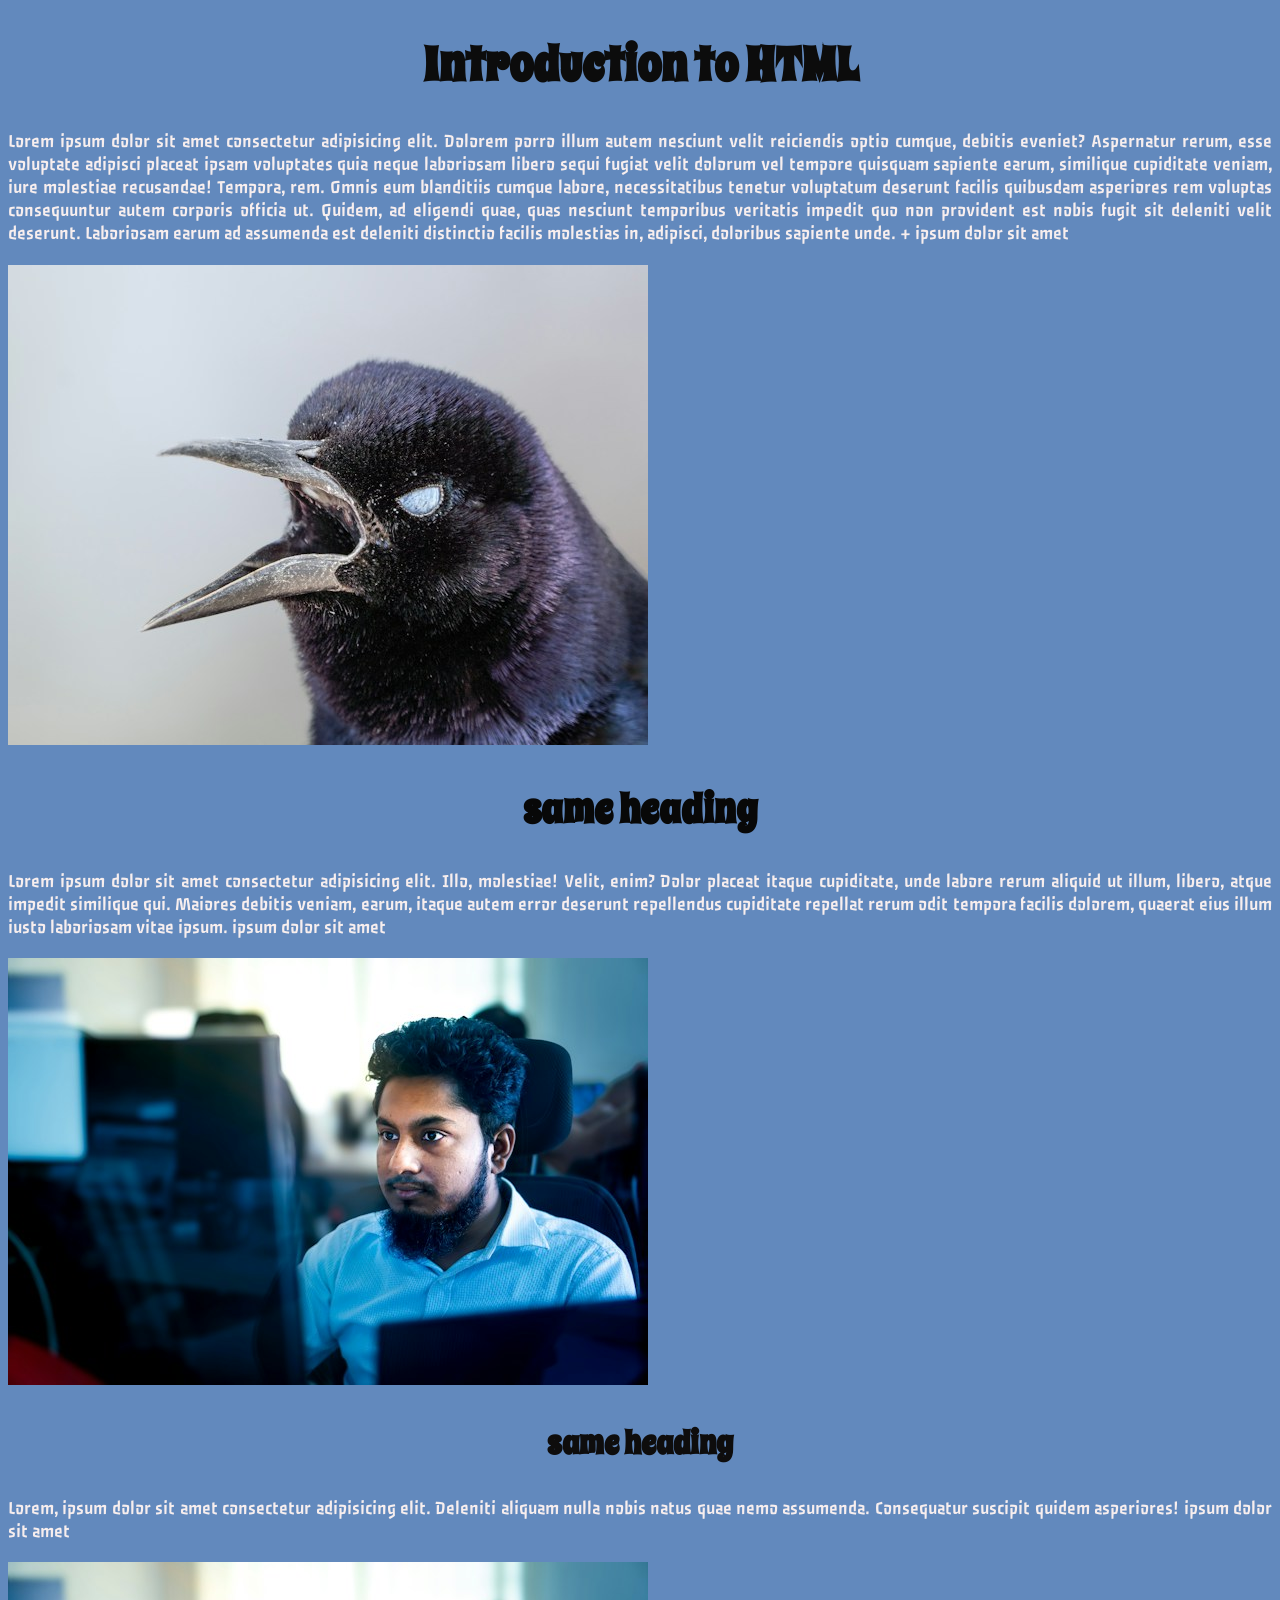
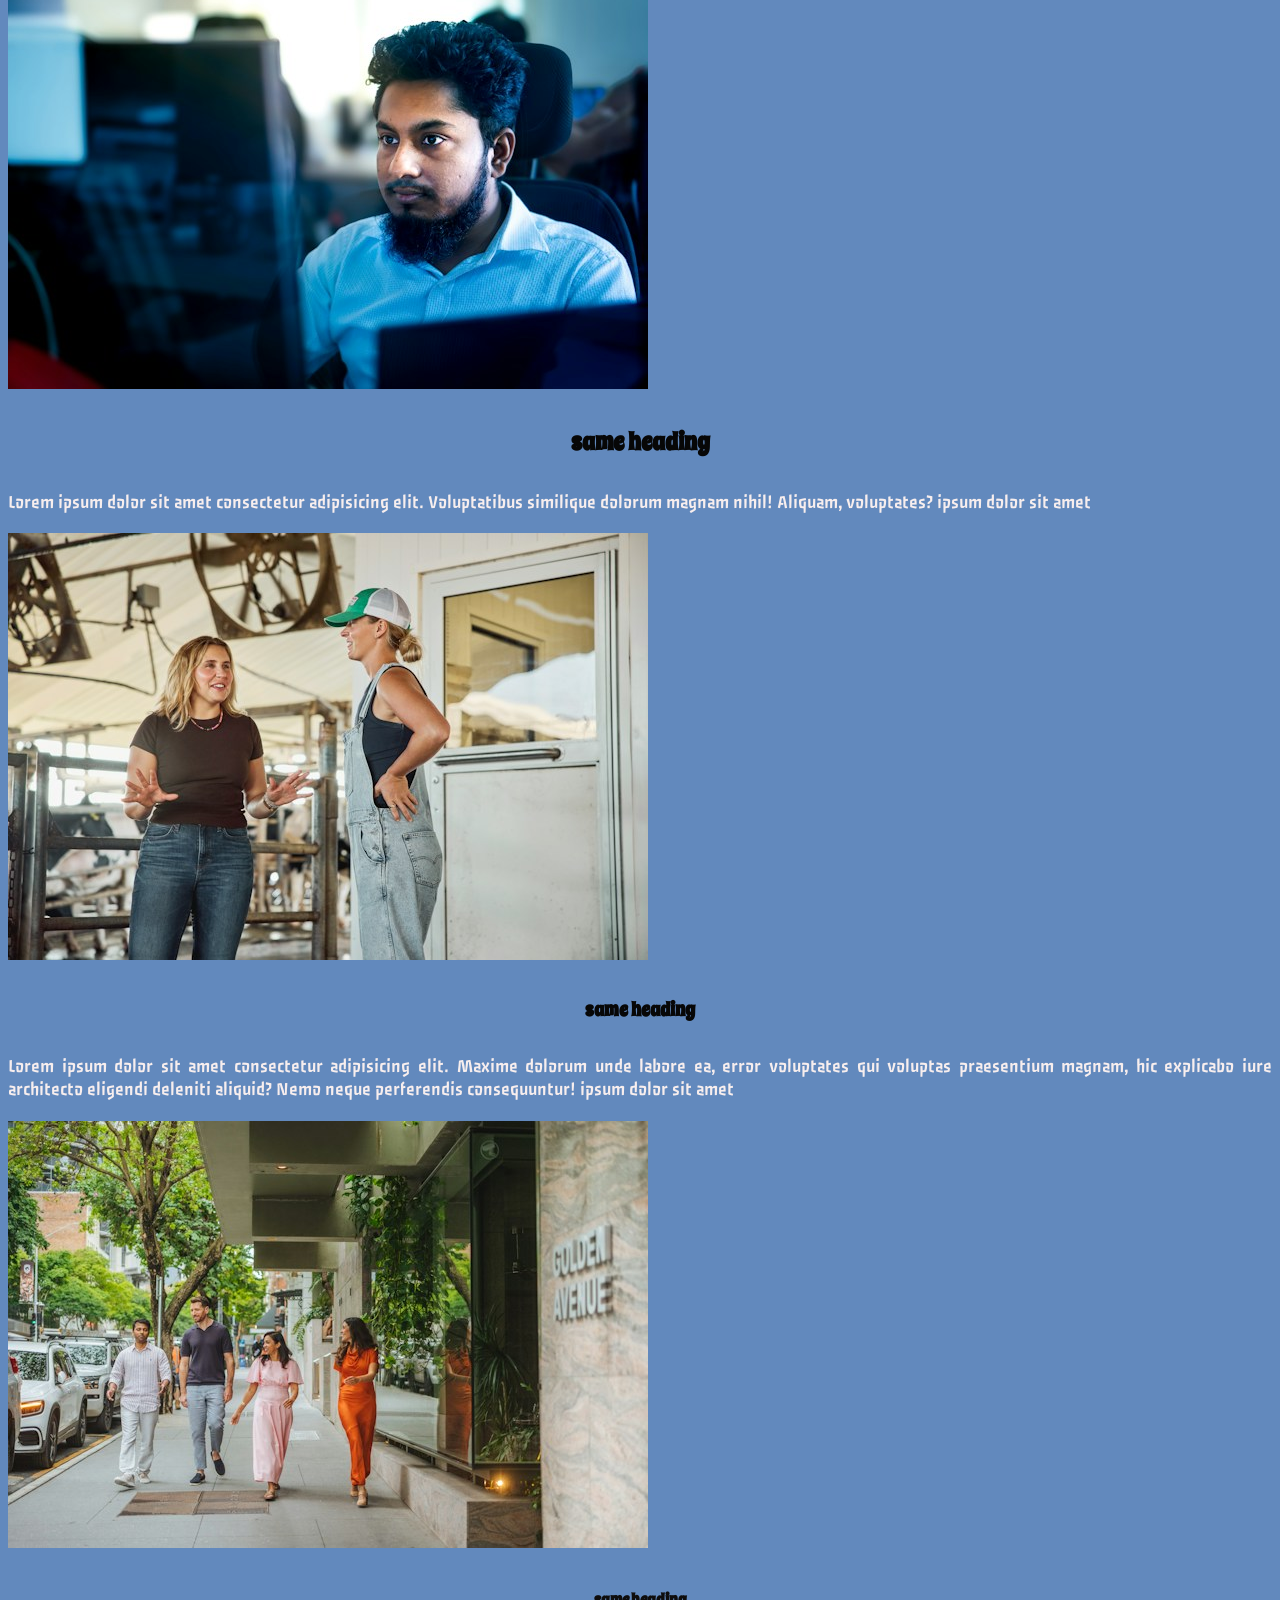
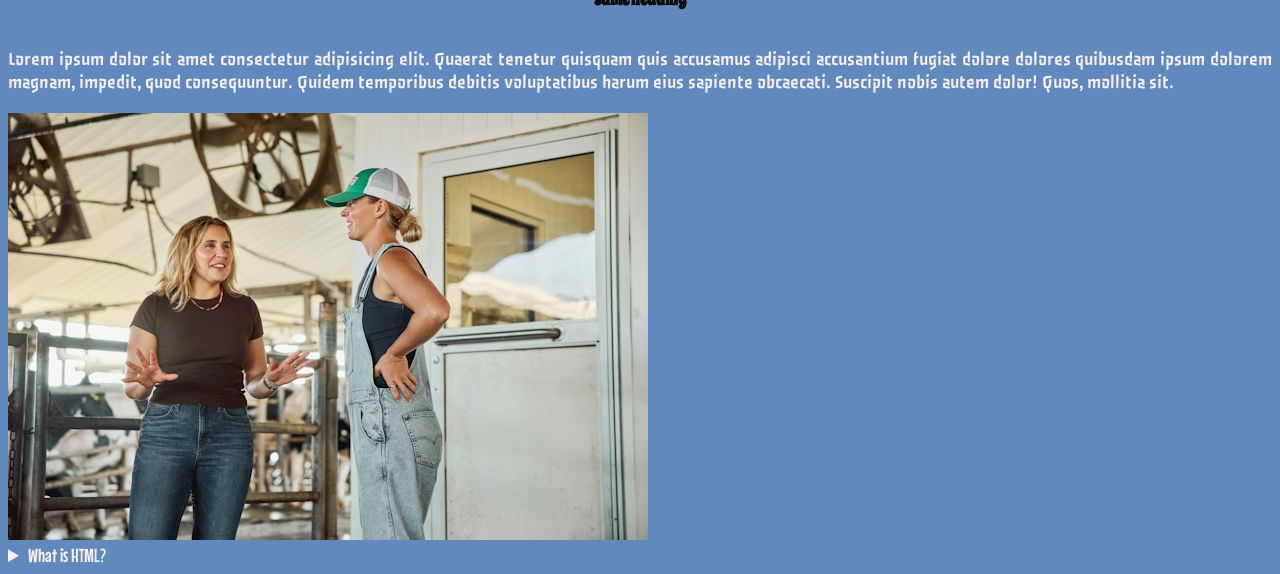
<file: index.html>
<!DOCTYPE html>

<html lang="en">

<head>
         <meta charset="UTF-8">
         <meta name="viewport" content="width=device-width, initial-scale=1.0">
         <title>Introduction to HTML</title>
         <link rel="preconnect" href="https://fonts.googleapis.com">
         <link rel="preconnect" href="https://fonts.gstatic.com" crossorigin>
         <link href="https://fonts.googleapis.com/css2?family=Fruktur:ital@0;1&family=Mouse+Memoirs&family=Passero+One&family=Spicy+Rice&display=swap"
                  rel="stylesheet">
         <style>
                  body {
                           background-color: #6289bd;
                           font-family: "Mouse Memoirs", sans-serif;
                           font-size: 1.2rem;
                           font-weight: 400;
                           color: #f7eeee;

                  }

                  h1 {
                           text-align: center;
                           font-family: "Spicy Rice", serif;
                           font-size: 3rem;
                           color: #0c0c0c;
                  }

                  h2 {
                           text-align: center;
                           font-family: "Spicy Rice", serif;
                           font-size: 2.5rem;
                           color: #080808;
                  }

                  h3 {
                           text-align: center;
                           font-family: "Spicy Rice", serif;
                           font-size: 2rem;
                           color: #0e0d0d;
                  }

                  h4 {
                           text-align: center;
                           font-family: "Spicy Rice", serif;
                           font-size: 1.5rem;
                           color: #070707;
                  }

                  h5 {
                           text-align: center;
                           font-family: "Spicy Rice", serif;
                           font-size: 1.2rem;
                           color: #070707;
                  }

                  h6 {
                           text-align: center;
                           font-family: "Spicy Rice", serif;
                           font-size: 1rem;
                           color: #0e0d0d;
                  }

                  p {
                           text-align: justify;
                           font-family: "Passero One", sans-serif;
                           font-size: 1.2rem;
                           color: #f7eeee;
                  }
         </style>
</head>

<body>
         <h1>Introduction to HTML</h1>
         <p>Lorem ipsum dolor sit amet consectetur adipisicing elit. Dolorem porro illum autem nesciunt velit reiciendis
                  optio cumque, debitis eveniet? Aspernatur rerum, esse voluptate adipisci placeat ipsam voluptates quia
                  neque laboriosam libero sequi fugiat velit dolorum vel tempore quisquam sapiente earum, similique
                  cupiditate veniam, iure molestiae recusandae! Tempora, rem. Omnis eum blanditiis cumque labore,
                  necessitatibus tenetur voluptatum deserunt facilis quibusdam asperiores rem voluptas consequuntur
                  autem corporis officia ut. Quidem, ad eligendi quae, quas nesciunt temporibus veritatis impedit quo
                  non provident est nobis fugit sit deleniti velit deserunt. Laboriosam earum ad assumenda est deleniti
                  distinctio facilis molestias in, adipisci, doloribus sapiente unde. + ipsum dolor sit amet</p>
         </p>
         <img src="IMAGES/dmytro-koplyk-KrOWB-mOLKY-unsplash.jpg" alt="BIRD staring">

         <h2>same heading</h2>
         <p>Lorem ipsum dolor sit amet consectetur adipisicing elit. Illo, molestiae! Velit, enim? Dolor placeat itaque
                  cupiditate, unde labore rerum aliquid ut illum, libero, atque impedit similique qui. Maiores debitis
                  veniam, earum, itaque autem error deserunt repellendus cupiditate repellat rerum odit tempora facilis
                  dolorem, quaerat eius illum iusto laboriosam vitae ipsum. ipsum dolor sit amet</p>
         <img src="IMAGES/litoon-dev-jEr29j1pmms-unsplash.jpg" alt="Nature">

         <h3>same heading</h3>
         <p>Lorem, ipsum dolor sit amet consectetur adipisicing elit. Deleniti
                  aliquam nulla nobis natus quae nemo assumenda.
                  Consequatur suscipit quidem asperiores! ipsum dolor sit amet</p>
         <img src="IMAGES/litoon-dev-jEr29j1pmms-unsplash.jpg" alt="Mountain">

         <h4>same heading</h4>
         <p>Lorem ipsum dolor sit amet consectetur adipisicing elit.
                  Voluptatibus similique dolorum magnam nihil! Aliquam,
                  voluptates? ipsum dolor sit amet</p>
         <img src="IMAGES/portraits-of-modern-dairy-aCx1C742vqg-unsplash (1).jpg" alt="Nature">

         <h5>same heading</h5>

         <p>Lorem ipsum dolor sit amet consectetur adipisicing elit. Maxime dolorum unde labore ea, error voluptates qui
                  voluptas praesentium magnam,
                  hic explicabo iure architecto eligendi
                  deleniti aliquid? Nemo neque perferendis consequuntur! ipsum dolor sit amet </p>
         <img src="IMAGES/queensland-australia-tgC6zTi75J8-unsplash.jpg" alt="Nature">

         <h6>same heading</h6>

         <p>Lorem ipsum dolor sit amet consectetur adipisicing elit. Quaerat tenetur quisquam quis accusamus
                  adipisci accusantium fugiat dolore dolores quibusdam ipsum dolorem magnam, impedit, quod consequuntur.
                  Quidem temporibus debitis voluptatibus harum eius sapiente obcaecati. Suscipit nobis autem dolor!
                  Quos, mollitia sit.</p>
         <img src="IMAGES/portraits-of-modern-dairy-aCx1C742vqg-unsplash (1).jpg" alt="Nature">

</body>

<!-- download images from Unsplash -->
<!-- find a rare html tag assignment don't forget to add alt attribute -->
<!-- <details> creates a section that can expand and collapse.
<summary> defines the clickable heading. -->

<details>
         <summary>What is HTML?</summary>
         <p>HTML is used to structure web pages.</p>
</details>


<!-- lists,tables,forms ,divs,links -->

</html>
</file>
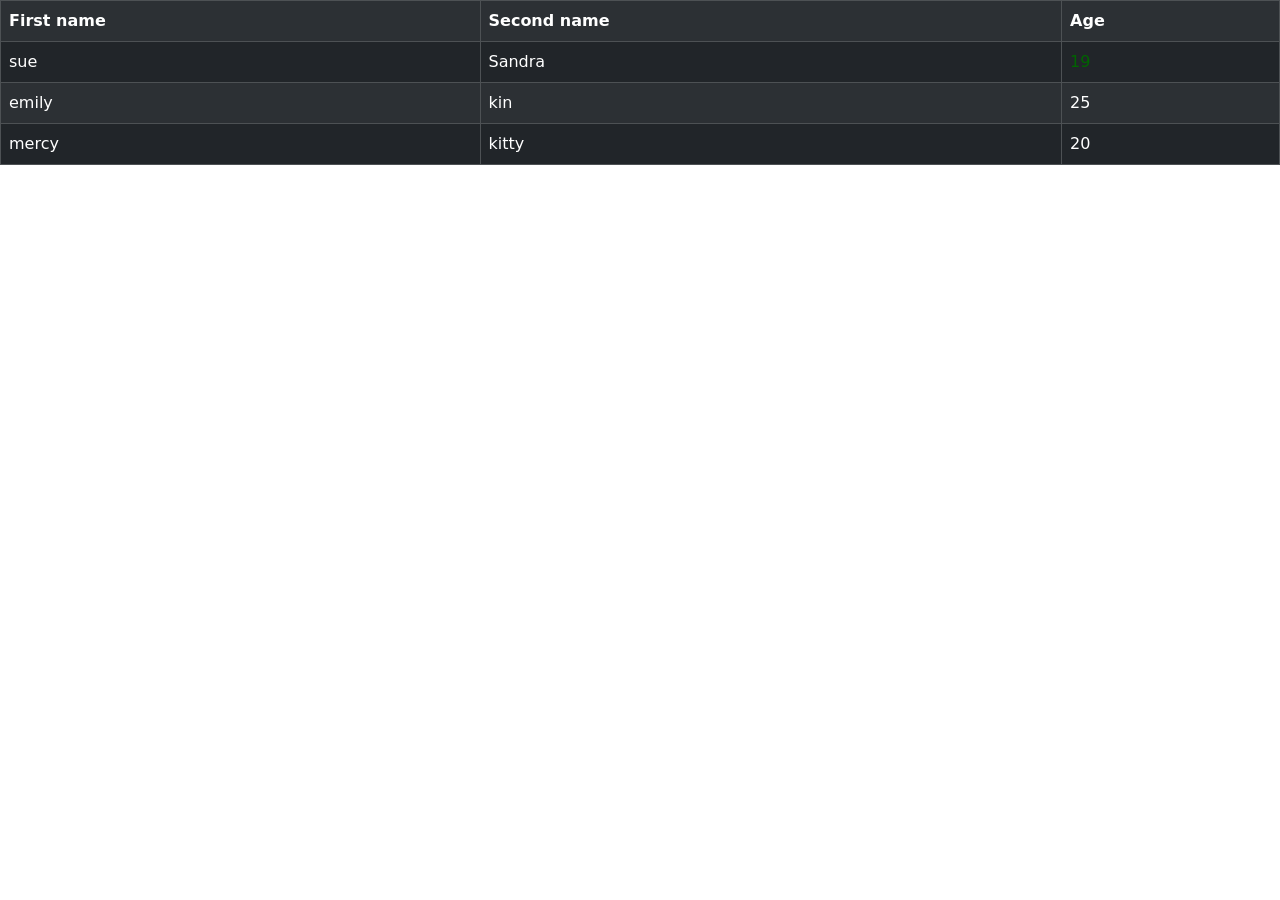
<file: bootstrap.html>
<!DOCTYPE html>
<html lang="en">

<head>
         <meta charset="UTF-8">
         <meta name="viewport" content="width=device-width, initial-scale=1.0">
         <title> INTRODUCTION TO BOOTSTRAP </title>
         <!-- Latest compiled and minified CSS -->
         <link href="https://cdn.jsdelivr.net/npm/bootstrap@5.3.8/dist/css/bootstrap.min.css" rel="stylesheet">
         <!-- <link rel="stylesheet" href="bootstrap-5.3.8-dist/css/bootstrap.min.css" >;   -->
         <style>
                  .text-warning {
                           color: #0000ff !important;


                  }

                  .my-class {
                           color: darkgreen !important;
                  }
         </style>
</head>

<body>
         <!-- <h1 class="text-center text-danger text-capitalize">Lorem, ipsum dolor sit amet consectetur adipisicing elit.
                  Consectetur, deleniti.</h1>
         <p class="text-end text-warning">Lorem ipsum, dolor sit amet consectetur adipisicing elit.
                  Quo et fugiat velit commodi. Ipsa quae aut assumenda hic, eligendi modi qui laborum illum,
                  doloremque, et quam porro voluptatum quidem delectus?</p> -->
         <!--  -->

         <table class="table table-dark table-striped table-bordered table-hover">
                  <tr>
                           <th>First name</th>
                           <th>Second name</th>
                           <th>Age</th>
                  </tr>

                  <tr>
                           <td>sue</td>
                           <td>Sandra</td>
                           <td class="my-class">19</td>
                  </tr>
                  <tr>
                           <td>emily</td>
                           <td>kin</td>
                           <td>25</td>
                  </tr>
                  <tr>
                           <td>mercy</td>
                           <td>kitty</td>
                           <td>20</td>
                  </tr>



         </table>
</body>

</html>
</file>
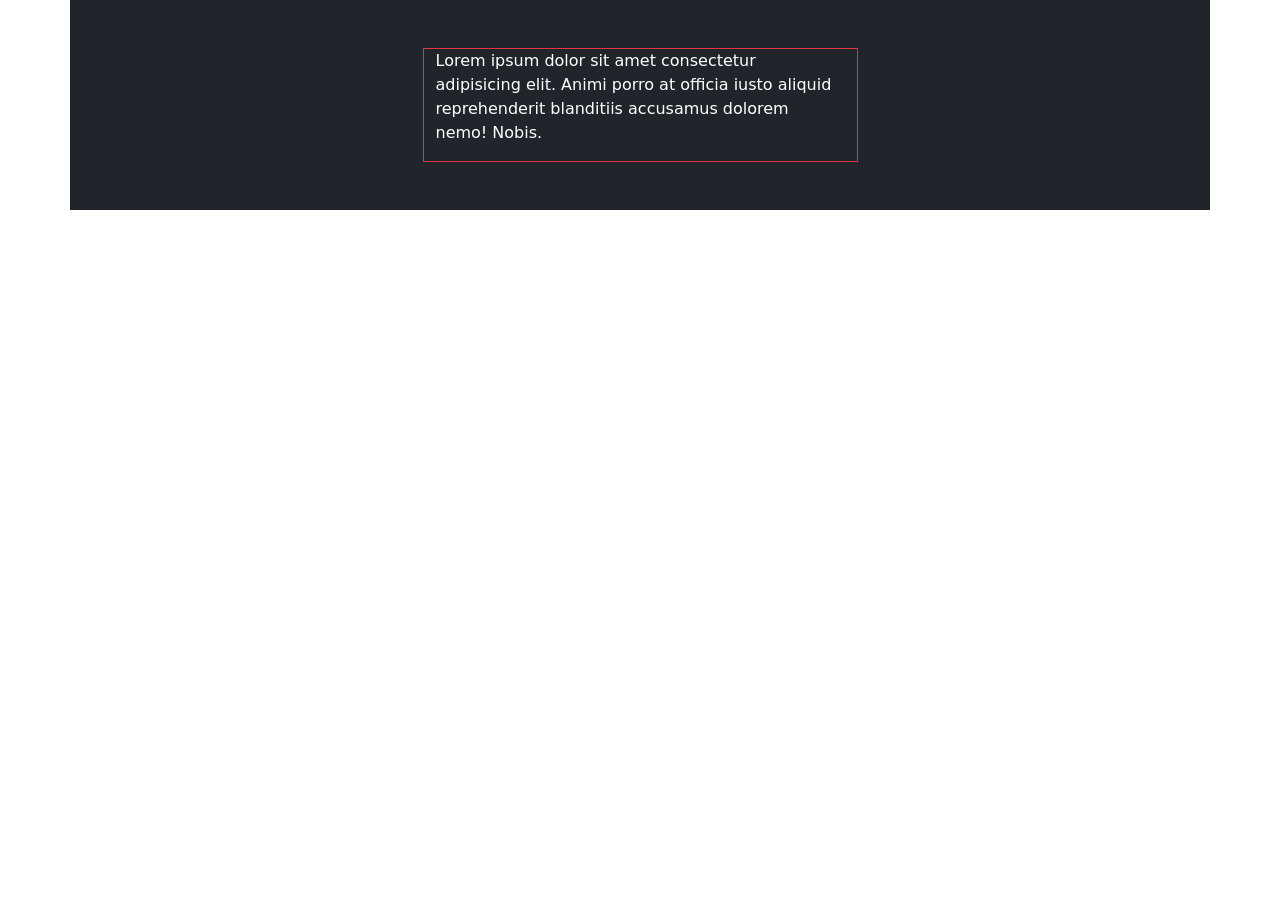
<file: bs grid .html>
<!DOCTYPE html>
<html lang="en">

<head>
         <meta charset="UTF-8">
         <meta name="viewport" content="width=device-width, initial-scale=1.0">
         <title>BS GRID</title>
         <link href="https://cdn.jsdelivr.net/npm/bootstrap@5.3.8/dist/css/bootstrap.min.css" rel="stylesheet">

<body>
         <!--<link rel="stylesheet" href="bootstrap-5.3.8-dist/css/bootstrap.min.css" >;  -->
         <div class="container d-none">
                  <div class="row">
                           <!-- .row -->
                           <!-- .col -->
                           <!-- .xl .xxl ,lg ,md sm ,xl-->

                           <div class="col-sm-8 col-md-5 border">

                                    <p>Lorem ipsum dolor sit amet consectetur adipisicing elit. Animi porro at officia
                                             iusto aliquid
                                             reprehenderit blanditiis accusamus dolorem nemo! Nobis.</p>
                           </div>
                           <div class="col-sm-4 col-md-7 border">

                                    <p>Lorem ipsum dolor sit amet consectetur adipisicing elit. Animi porro at officia
                                             iusto aliquid
                                             reprehenderit blanditiis accusamus dolorem nemo! Nobis.</p>
                           </div>
                           <p>Lorem ipsum dolor sit amet consectetur adipisicing elit. Animi porro at officia
                                    iusto aliquid
                                    reprehenderit blanditiis accusamus dolorem nemo! Nobis.</p>
                  </div>
                  <div class="col">
                           <p>Lorem ipsum dolor sit amet consectetur adipisicing elit. Animi porro at officia
                                    iusto aliquid
                                    reprehenderit blanditiis accusamus dolorem nemo! Nobis.</p>
                  </div>
                  <div class="col">
                           <p>lorem ipsum dolor sit amet consectetur adipisicing elit. Animi porro at officia
                                    iusto aliquid
                                    reprehenderit blanditiis accusamus dolorem nemo! Nobis.</p>
                  </div>
                  <div class="col">
                           <p>Lorem ipsum dolor sit, amet consectetur adipisicing elit. Voluptas fugiat totam
                                    soluta, consectetur adipisci
                                    consequuntur eius dicta quisquam possimus similique.</p>
                  </div>



         </div>


         </div>
         <div class="container d-none">
                  <div class="row">

                           <div class="col-sm-6 col-md-4 col-lg-3 border border-danger">
                                    <p>Lorem ipsum dolor, sit amet consectetur adipisicing elit. Pariatur, a.</p>
                           </div>
                           <div class="col-sm-6 col-md-4 col-lg-6 border border-primary">
                                    <p>Unde animi et est illo tempore eaque maxime minus rerum.</p>
                           </div>
                           <div class="col -sm-12 col-md-4 col-lg-3 border border-success">
                                    <p>At ut dolorem iure a ipsa vel corrupti nihil voluptates?</p>
                           </div>
                  </div>


         </div>
         <div class="container ">
                  <div class="row bg-dark p-5 text-white justify-content-center">
                           <div class="col-5 border border-danger">
                                    <p>Lorem ipsum dolor sit amet consectetur adipisicing elit. Animi porro at officia
                                             iusto aliquid
                                             reprehenderit blanditiis accusamus dolorem nemo! Nobis.</p>
                           </div>



                           <!-- small columns -->
                           <!-- rearrange the columns -->
                           <!-- add a new column -->
                           <!-- add a new row -->
                           <!-- add a new column -->
                           <!-- add a new row -->
                           <!--  -->



                  </div>



</body>

</html>
</file>
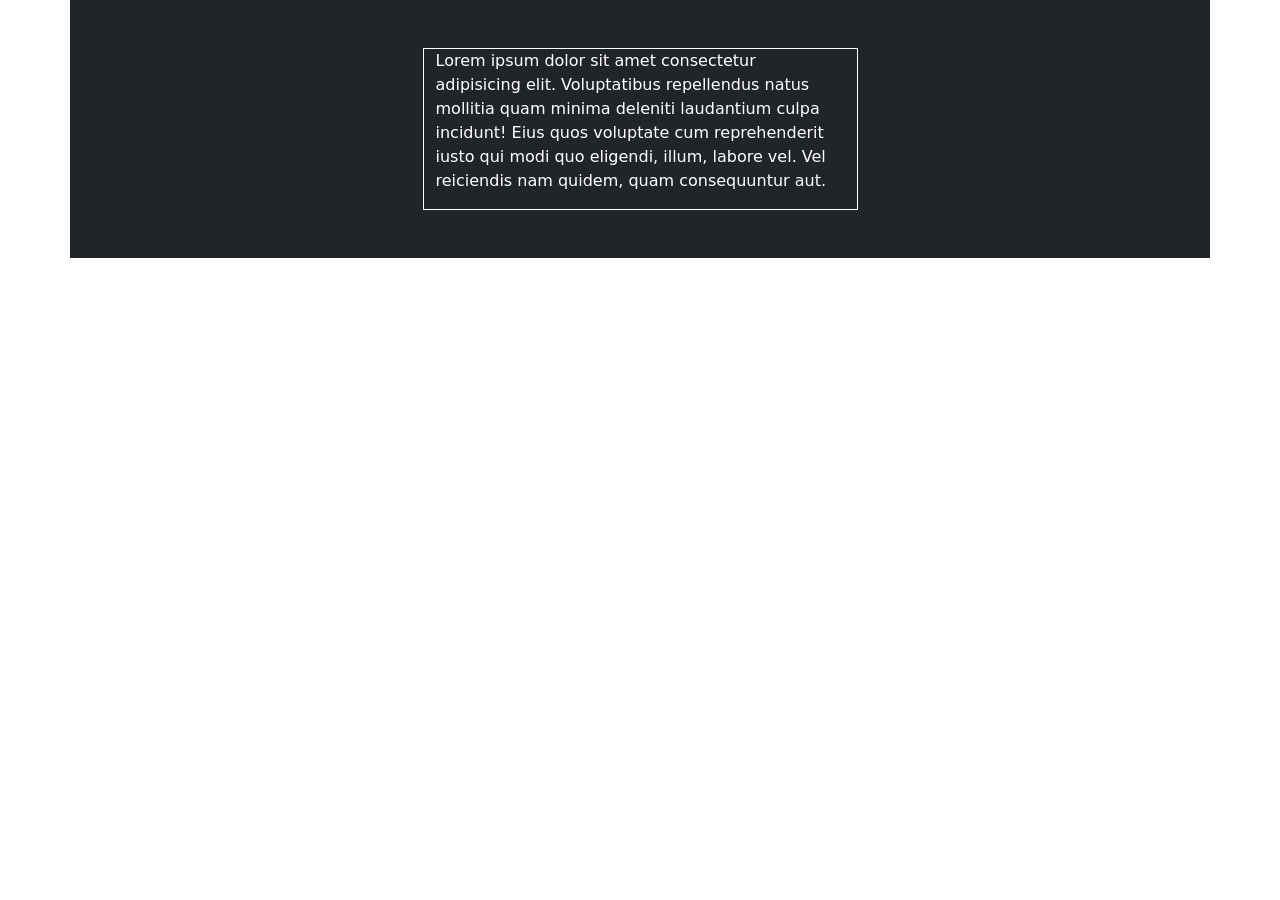
<file: Bs grid1.html>
<!DOCTYPE html>
<html lang="en">

<head>
         <meta charset="UTF-8">
         <meta name="viewport" content="width=device-width, initial-scale=1.0">
         <title>BS GRID</title>
         <link href="https://cdn.jsdelivr.net/npm/bootstrap@5.3.8/dist/css/bootstrap.min.css" rel="stylesheet">
         <!-- <link rel="stylesheet" href="bootstrap-5.3.8-dist/css/bootstrap.min.css" >; -->
         <!-- container -->
         <!-- row -->
         <!-- col -->
         <!-- xl .xxl ,lg ,md sm ,xl-->

</head>

<body>
         <div class="container d-none">
                  <div class="row">
                           <div class="col-sm-8 col-md-4 border">
                                    <p>Lorem, ipsum dolor sit amet consectetur adipisicing elit. Voluptate aut obcaecati
                                             accusamus dignissimos eaque totam atque illo modi nostrum sequi!</p>
                           </div>
                           <div class="col -md-8 col-sm-4 border">
                                    <p>Sint, repellat delectus et aspernatur voluptatem eligendi nisi rem ea, temporibus
                                             fugiat similique perferendis dignissimos soluta recusandae nobis deleniti
                                             reprehenderit?</p>
                           </div>




                  </div>
         </div>

         <!-- <div class="container d- none">
                  <div class="row">
                           <div class="col -sm-6 col-md-4 col-lg-3 border border-danger">
                                    <p>Lorem ipsum dolor sit amet consectetur adipisicing elit. Veritatis temporibus
                                             dolor delectus tempore accusamus architecto corporis! Quod cupiditate
                                             impedit a provident, vel exercitationem, non ipsa, aliquam ut velit itaque
                                             quas.</p>
                           </div>
                           <div class="col-sm-6 col-md-4 col-lg-3 border border-primary">
                                    <p>Voluptatibus repellendus natus mollitia quam minima deleniti laudantium culpa
                                             incidunt! Eius quos voluptate cum reprehenderit iusto qui modi quo
                                             eligendi, illum, labore vel. Vel reiciendis nam quidem, quam consequuntur
                                             aut.</p>
                           </div>
                           <div class="col-sm-12 col-md-4 col-lg-3border border-success">
                                    <p>Laboriosam explicabo vero deleniti, rem molestiae vitae nisi repellendus earum
                                             itaque doloremque. Tempora, officiis? Ea maxime quaerat dicta quo ab,
                                             ipsum, repellat perspiciatis aut dolore accusantium quidem ipsam, dolores
                                             doloribus!</p>
                           </div>
                  </div>
         </div> -->


                  <div class="container ">

                           <div class="row bg-dark p-5  justify-content-center">

                                    <div class="col-5 border border-white">

                                             <p class="text-white">Lorem ipsum dolor sit amet consectetur adipisicing
                                                      elit. Voluptatibus repellendus natus mollitia quam minima deleniti
                                                      laudantium culpa incidunt! Eius quos voluptate cum reprehenderit
                                                      iusto qui modi quo eligendi, illum, labore vel. Vel reiciendis nam
                                                      quidem, quam consequuntur aut.</p>

                                    </div>



                           </div>



                  </div>

</body>

</html>
</file>
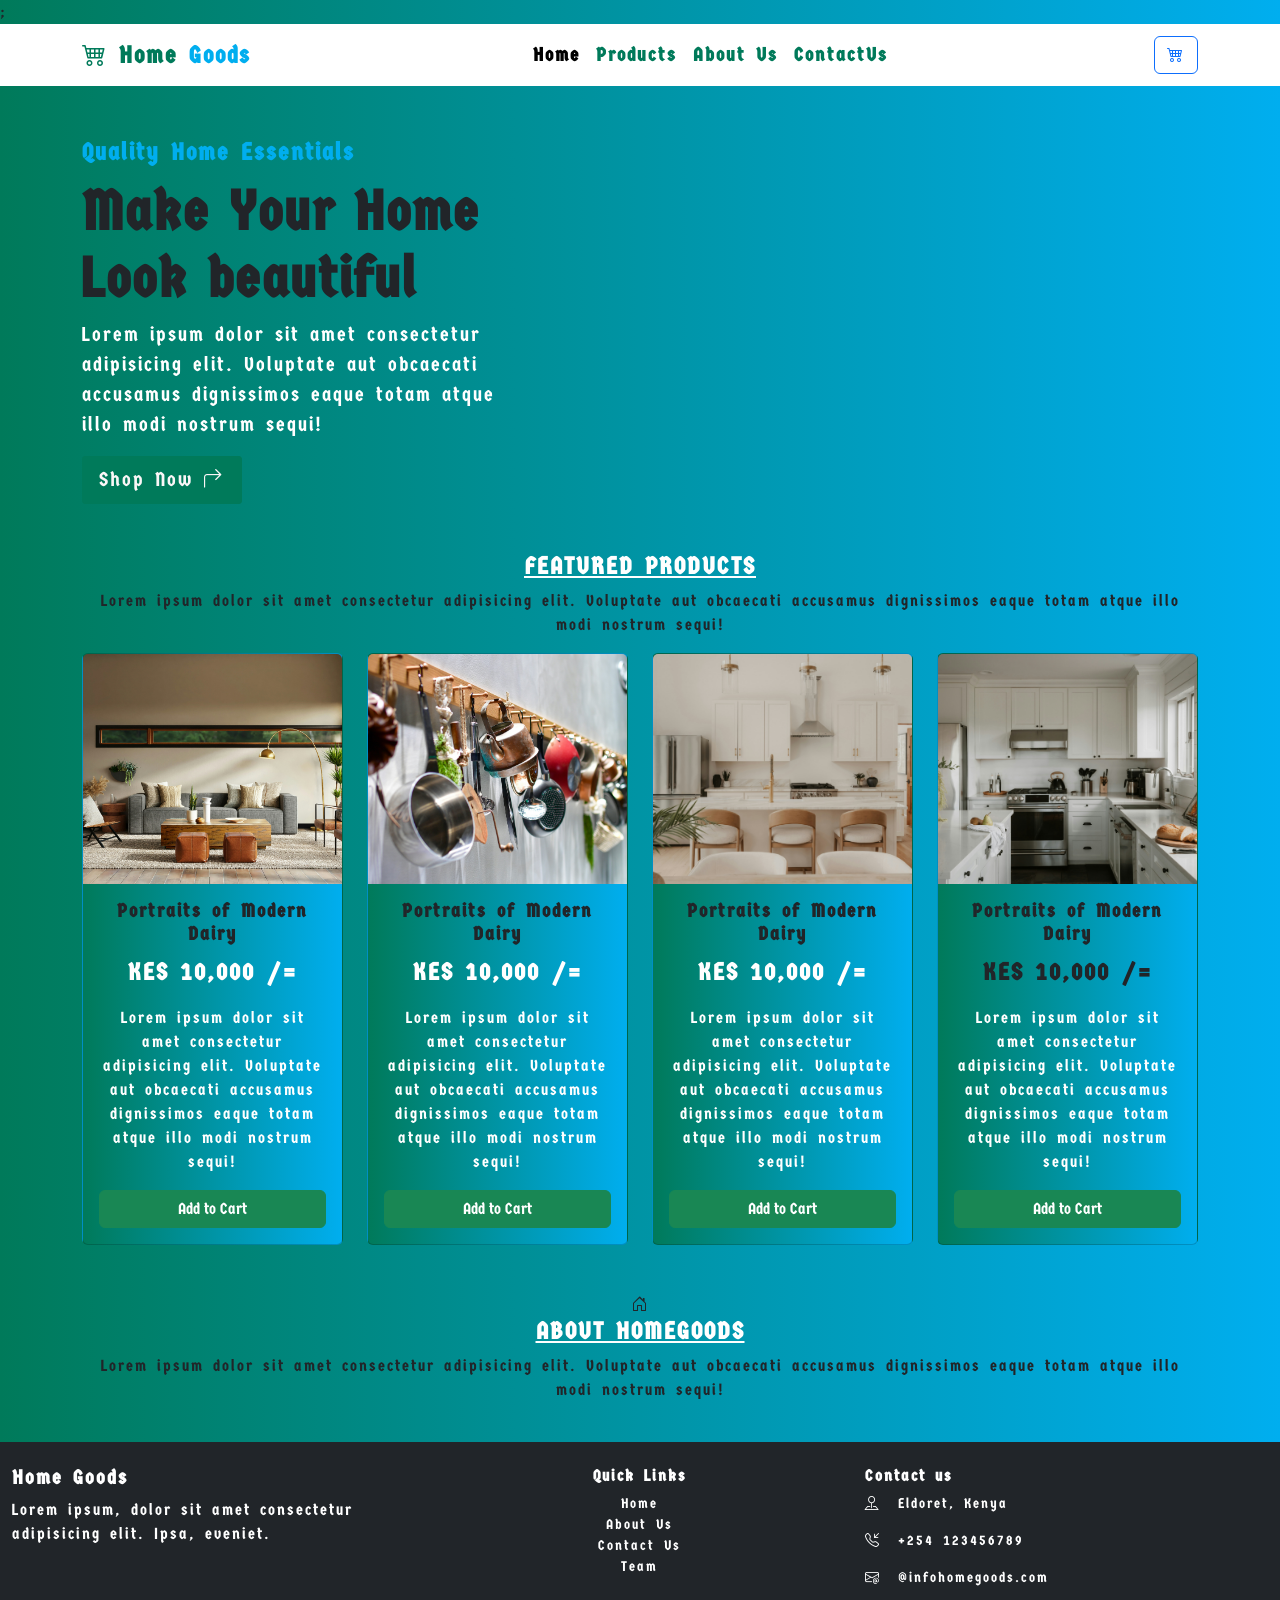
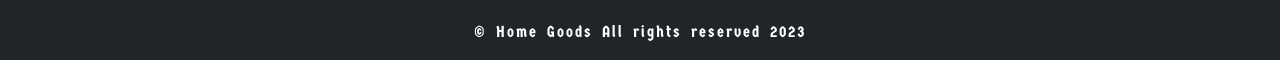
<file: complete.html>
<!DOCTYPE html>
<html lang="en">

<head>
         <meta charset="UTF-8">
         <meta name="viewport" content="width=device-width, initial-scale=1.0">
         <title>Home Goods ~ Best in Town</title>
         <link href="https://cdn.jsdelivr.net/npm/bootstrap@5.3.8/dist/css/bootstrap.min.css" rel="stylesheet">
         <link rel="stylesheet" href="https://cdn.jsdelivr.net/npm/bootstrap-icons@1.13.2/font/bootstrap-icons.min.css">
         <link rel="stylesheet" href="CSS/complete.css">;
         <link rel="stylesheet" href="https://cdnjs.cloudflare.com/ajax/libs/animate.css/4.1.1/animate.min.css" />


</head>

<body>
         <!-- https://cdn.jsdelivr.net/npm/bootstrap@5.3.8/dist/js/bootstrap.bundle.min.js -->
         <!-- https://github.com/walteranyika/intro_html_css/blob/master/full-page.html -->
         <!-- https://cssgenerator.org/box-shadow-css-generator.html -->
         <!-- https://animate.style/ -->
         <!--  -->

         <nav class="navbar navbar-expand-sm bg-white navbar-white ">
                  <div class="container">
                           <a class="navbar-brand fw-bold" href="#">
                                    <i class="bi bi-cart4"></i> Home <span id="goods">Goods</span></a>
                           <button class="navbar-toggler" type="button" data-bs-toggle="collapse"
                                    data-bs-target="#collapsibleNavbar">
                                    <span class="navbar-toggler-icon"></span>
                           </button>
                           <div class="collapse navbar-collapse" id="collapsibleNavbar">
                                    <ul class="navbar-nav mx-auto">
                                             <li class="nav-item">
                                                      <a class="nav-link active" href="#">Home</a>
                                             </li>
                                             <li class="nav-item">
                                                      <a class="nav-link" href="#">Products</a>
                                             </li>
                                             <li class="nav-item">
                                                      <a class="nav-link" href="#">About Us</a>
                                             </li>
                                             <li class="nav-item">
                                                      <a class="nav-link" href="#">ContactUs</a>
                                             </li>
                                    </ul>
                                    <a href="#" class="btn btn-outline-primary"><i class="bi bi-cart4"></i></a>
                           </div>
                  </div>
         </nav>
         <!-- heade -->
         <header class="hero">
                  <div class="container">

                           <div class="row">

                                    <div class="col-md-5 py-5 animate__animated animate__bounce">
                                             <p class=" small-heading text uppercase mb-2 fw-bold">Quality Home
                                                      Essentials</p>
                                             <h1 class="display-4 fw-bold">Make Your Home Look beautiful</h1>
                                             <P class="text-white lead">Lorem ipsum dolor sit amet consectetur
                                                      adipisicing elit. Voluptate aut
                                                      obcaecati
                                                      accusamus dignissimos eaque totam atque illo modi nostrum sequi!
                                             </P>
                                             <a href="#" class="btn btn-primary btn-lg slide-fwd-center">Shop Now <i
                                                               class="bi bi-arrow-90deg-right ms -3"></i></a>




                                    </div>

                           </div>



                  </div>



         </header>
         <!-- main section -->
         <main>
                  <section class="Products-section border-none">
                           <div class="container ">

                                    <div class="section-heading ">

                                             <h2
                                                      class="h4 fw-bold text-white text-uppercase text-decoration-underline text-center ">
                                                      Featured Products</h2>
                                             <p class="text-dark text-center">Lorem ipsum dolor sit amet consectetur
                                                      adipisicing elit. Voluptate aut obcaecati
                                                      accusamus dignissimos eaque totam atque illo modi nostrum sequi!

                                             </p>
                                             <div class="row g-4">
                                                      <div class="col-sm-6 col-md-3 animate__animated animate__bounce">

                                                               <div class="card">
                                                                        <img src="IMAGES\spacejoy-9M66C_w_ToM-unsplash.jpg"
                                                                                 class="card-img-top" alt="...">
                                                                        <div class="card-body">
                                                                                 <h5
                                                                                          class="card-title text-dark text-center fw-bold">
                                                                                          Portraits of
                                                                                          Modern Dairy</h5>
                                                                                 <p
                                                                                          class="price text-white text-center fw-bold">
                                                                                          KES 10,000 /=</p>
                                                                                 <p
                                                                                          class="card-text text-white text-center">
                                                                                          Lorem ipsum dolor sit amet
                                                                                          consectetur adipisicing elit.
                                                                                          Voluptate
                                                                                          aut obcaecati accusamus
                                                                                          dignissimos eaque totam atque
                                                                                          illo modi nostrum
                                                                                          sequi!</p>
                                                                                 <button class="btn btn-success w-100">Add
                                                                                          to Cart</button>

                                                                        </div>
                                                               </div>
                                                      </div>
                                                      <div class="col-sm-6 col-md-3">

                                                               <div class="card">
                                                                        <img src="IMAGES\margo-evardson-6opeXy387bE-unsplash.jpg"
                                                                                 class="card-img-top" alt="...">
                                                                        <div class="card-body">
                                                                                 <h5
                                                                                          class="card-title text-dark text-center fw-bold">
                                                                                          Portraits of
                                                                                          Modern Dairy</h5>
                                                                                 <p
                                                                                          class=" price text-white text-center fw-bold">
                                                                                          KES 10,000 /=</p>
                                                                                 <p
                                                                                          class="card-text text-white text-center">
                                                                                          Lorem ipsum dolor sit amet
                                                                                          consectetur adipisicing elit.
                                                                                          Voluptate
                                                                                          aut obcaecati accusamus
                                                                                          dignissimos eaque totam atque
                                                                                          illo modi nostrum
                                                                                          sequi!</p>
                                                                                 <button class="btn btn-success w-100">Add
                                                                                          to Cart</button>

                                                                        </div>
                                                               </div>
                                                      </div>
                                                      <div class="col-sm-6 col-md-3">

                                                               <div class="card">
                                                                        <img src="IMAGES\clay-banks-7y0DGa1vlXQ-unsplash.jpg"
                                                                                 class="card-img-top" alt="...">
                                                                        <div class="card-body">
                                                                                 <h5
                                                                                          class="card-title text-dark text-center fw-bold">
                                                                                          Portraits of
                                                                                          Modern Dairy</h5>
                                                                                 <p
                                                                                          class="price text-white text-center fw-bold">
                                                                                          KES 10,000 /=</p>
                                                                                 <p
                                                                                          class="card-text text-white text-center">
                                                                                          Lorem ipsum dolor sit amet
                                                                                          consectetur adipisicing elit.
                                                                                          Voluptate
                                                                                          aut obcaecati accusamus
                                                                                          dignissimos eaque totam atque
                                                                                          illo modi nostrum
                                                                                          sequi!</p>
                                                                                 <button class="btn btn-success w-100">Add
                                                                                          to Cart</button>

                                                                        </div>
                                                               </div>
                                                      </div>
                                                      <div class="col-sm-6 col-md-3 animate__animated animate__bounce">

                                                               <div class="card">
                                                                        <img src="IMAGES\clay-banks-nTqR3B3dp-Q-unsplash.jpg"
                                                                                 class="card-img-top" alt="...">
                                                                        <div class="card-body">
                                                                                 <h5
                                                                                          class="card-title text-dark text-center fw-bold">
                                                                                          Portraits of
                                                                                          Modern Dairy</h5>
                                                                                 <p
                                                                                          class="price text-dark text-center fw-bold">
                                                                                          KES 10,000 /=</p>
                                                                                 <p
                                                                                          class="card-text text-white text-center">

                                                                                          Lorem ipsum dolor sit amet
                                                                                          consectetur adipisicing elit.
                                                                                          Voluptate
                                                                                          aut obcaecati accusamus
                                                                                          dignissimos eaque totam atque
                                                                                          illo modi nostrum
                                                                                          sequi!</p>
                                                                                 <button class="btn btn-success w-100">Add
                                                                                          to Cart</button>

                                                                        </div>
                                                               </div>
                                                      </div>


                                             </div>

                                    </div>


                           </div>






                           </seion>
                           <section class="About section py-5 border-none">
                                    <div class="container text-center">
                                             <i class="bi bi-house-door"></i>
                                             <h2
                                                      class="h4 fw-bold text-white text-uppercase text-center text-decoration-underline">
                                                      About HomeGoods</h2>
                                             <p class="text-dark text-center">Lorem ipsum dolor sit amet consectetur
                                                      adipisicing elit.
                                                      Voluptate aut obcaecati accusamus
                                                      dignissimos eaque totam atque illo modi nostrum sequi!</p>
                                    </div>
                           </section>






         </main>
         <!-- footer -->
         <footer>
                  <div class="container-fluid border-none  bg-dark text-white">

                           <div class="row g-4">
                                    <div class="col-md-4  margin-left-auto">
                                             <h2 class="h5 fw-bold ">Home Goods</h2>
                                             <p>Lorem ipsum, dolor sit amet consectetur adipisicing elit. Ipsa, eveniet.
                                             </p>
                                    </div>
                                    <div class="col-md-4">
                                             <h3 class="h6 fw-bold text-center">Quick Links</h3>
                                             <ul class="list-unstyled small text-center">

                                                      <li><a href="#">Home</a></li>
                                                      <li><a href="#">About Us</a></li>
                                                      <li><a href="#">Contact Us</a></li>
                                                      <li><a href="#">Team</a></li>
                                             </ul>





                                    </div>
                                    <div class="col -md-4 ">
                                             <h3 class="h6 fw-bold">Contact us</h3>
                                             <p class="small "><i class="bi bi-pin-map me-2"></i> Eldoret, Kenya</p>
                                             <p class="small"><i class="bi bi-telephone-inbound me-2"></i> +254
                                                      123456789</p>
                                             <p class="small"><i class="bi bi-envelope-at me-2"></i> @infohomegoods.com
                                             </p>
                                    </div>


                           </div>
                           <div class="copyright text-center  py-3 ">
                                    <span>&copy; Home Goods All rights reserved 2023</span>


                           </div>
                  </div>




         </footer>

         <script src="https://cdn.jsdelivr.net/npm/bootstrap@5.3.8/dist/js/bootstrap.bundle.min.js"></script>
</body>

</html>
</file>
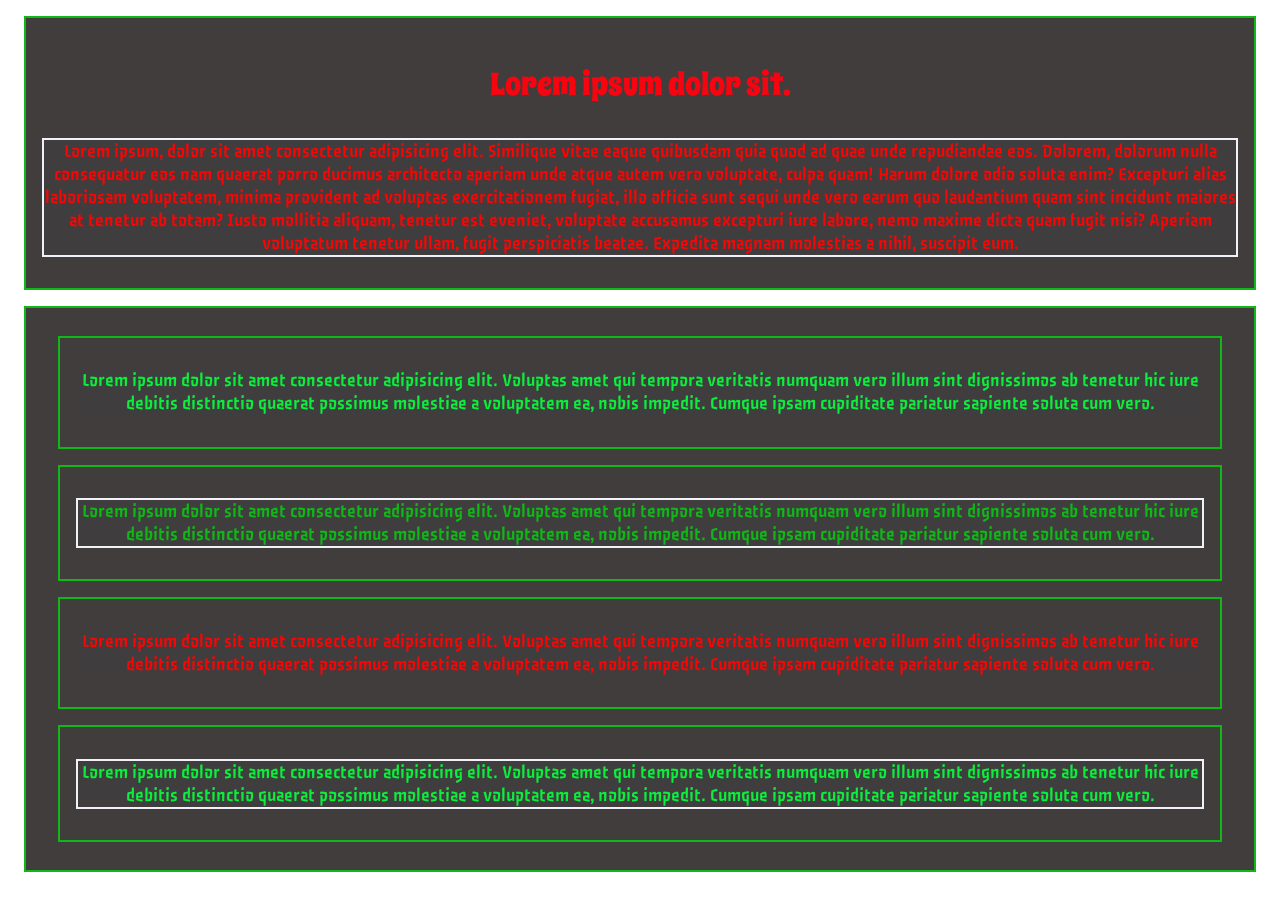
<file: divs.html>
<!DOCTYPE html>
<html lang="en">

<head>
         <meta charset="UTF-8">
         <meta name="viewport" content="width=device-width, initial-scale=1.0">
         <title>Divs</title>
         <link rel="preconnect" href="https://fonts.googleapis.com">
         <link rel="preconnect" href="https://fonts.gstatic.com" crossorigin>
         <link href="https://fonts.googleapis.com/css2?family=Fruktur:ital@0;1&family=Mouse+Memoirs&family=Passero+One&family=Spicy+Rice&display=swap"
                  rel="stylesheet">

         <style>
                  body {
                           /* background-color: #751717;
                           font-family: Arial, sans-serif;
                           line-height: 1.6; */
                  }

                  div {
                           background-color: #413d3d;
                           padding-left: 16px;
                           padding-right: 16px;
                           padding-top: 12px;
                           padding-bottom: 12px;
                           margin: 16px;
                           border: #0fb817 solid 2px;
                  }

                  h3 {
                           color: #f70410;
                           text-align: center;
                           /* font-family: Arial, sans-serif; */
                           /* font-family: "Mouse Memoirs", sans-serif; */
                           font-family: "Spicy Rice", serif;
                           font-weight: 400;
                           font-size: 2rem;
                  }

                  p {
                           background-color: #3f3d3d;
                           color: #0fb817;
                           text-align: center;
                           /* font-family: Arial, sans-serif; */
                           font-family: "Passero One", sans-serif;
                           /* google fonts */
                           font-size: 1.2rem;
                  }

                  .text-danger {
                           color: #f80505;
                  }

                  .text-success {
                           color: #0bee3c;
                  }

                  .fancy-border {
                           border: 2px solid #f1f1f8;

                  }
         </style>
</head>

<body>
         <div>
                  <!-- hexadecimal color code ,a-f, 0-9 ,#eb101b -->
                  <h3>Lorem ipsum dolor sit.</h3>
                  <p class="text-danger fancy-border">Lorem ipsum, dolor sit amet consectetur adipisicing elit.
                           Similique vitae eaque quibusdam
                           quia quod ad quae unde repudiandae eos. Dolorem, dolorum nulla consequatur eos nam
                           quaerat porro ducimus architecto aperiam unde atque autem vero voluptate, culpa quam!
                           Harum dolore odio soluta enim? Excepturi alias laboriosam voluptatem, minima provident
                           ad voluptas exercitationem fugiat, illo officia sunt sequi unde vero earum quo laudantium
                           quam sint incidunt maiores at tenetur ab totam? Iusto mollitia aliquam, tenetur est eveniet,
                           voluptate accusamus excepturi iure labore, nemo maxime dicta quam fugit nisi? Aperiam
                           voluptatum
                           tenetur ullam,
                           fugit perspiciatis beatae. Expedita magnam molestias a nihil, suscipit eum.
                  </p>
         </div>


         <div>
                  <div>
                           <p class="text-success">Lorem ipsum dolor sit amet consectetur adipisicing elit. Voluptas
                                    amet qui tempora
                                    veritatis
                                    numquam vero illum sint dignissimos ab tenetur hic iure debitis distinctio quaerat
                                    possimus molestiae a voluptatem ea,
                                    nobis impedit. Cumque ipsam cupiditate pariatur sapiente soluta cum vero.</p>
                  </div>

                  <div>
                           <p class="fancy-border">Lorem ipsum dolor sit amet consectetur adipisicing elit. Voluptas
                                    amet qui tempora
                                    veritatis
                                    numquam vero illum sint dignissimos ab tenetur hic iure debitis distinctio quaerat
                                    possimus molestiae a voluptatem ea,
                                    nobis impedit. Cumque ipsam cupiditate pariatur sapiente soluta cum vero. </p>
                  </div>
                  <div>
                           <p class="text-danger">Lorem ipsum dolor sit amet consectetur adipisicing elit. Voluptas amet
                                    qui tempora
                                    veritatis
                                    numquam vero illum sint dignissimos ab tenetur hic iure debitis distinctio quaerat
                                    possimus molestiae a voluptatem ea,
                                    nobis impedit. Cumque ipsam cupiditate pariatur sapiente soluta cum vero. </p>
                  </div>
                  <div>
                           <p class="text-success fancy-border">Lorem ipsum dolor sit amet consectetur adipisicing elit.
                                    Voluptas amet qui tempora
                                    veritatis
                                    numquam vero illum sint dignissimos ab tenetur hic iure debitis distinctio quaerat
                                    possimus molestiae a voluptatem ea,
                                    nobis impedit. Cumque ipsam cupiditate pariatur sapiente soluta cum vero.</p>
                  </div>




         </div>

</body>

</html>
</file>
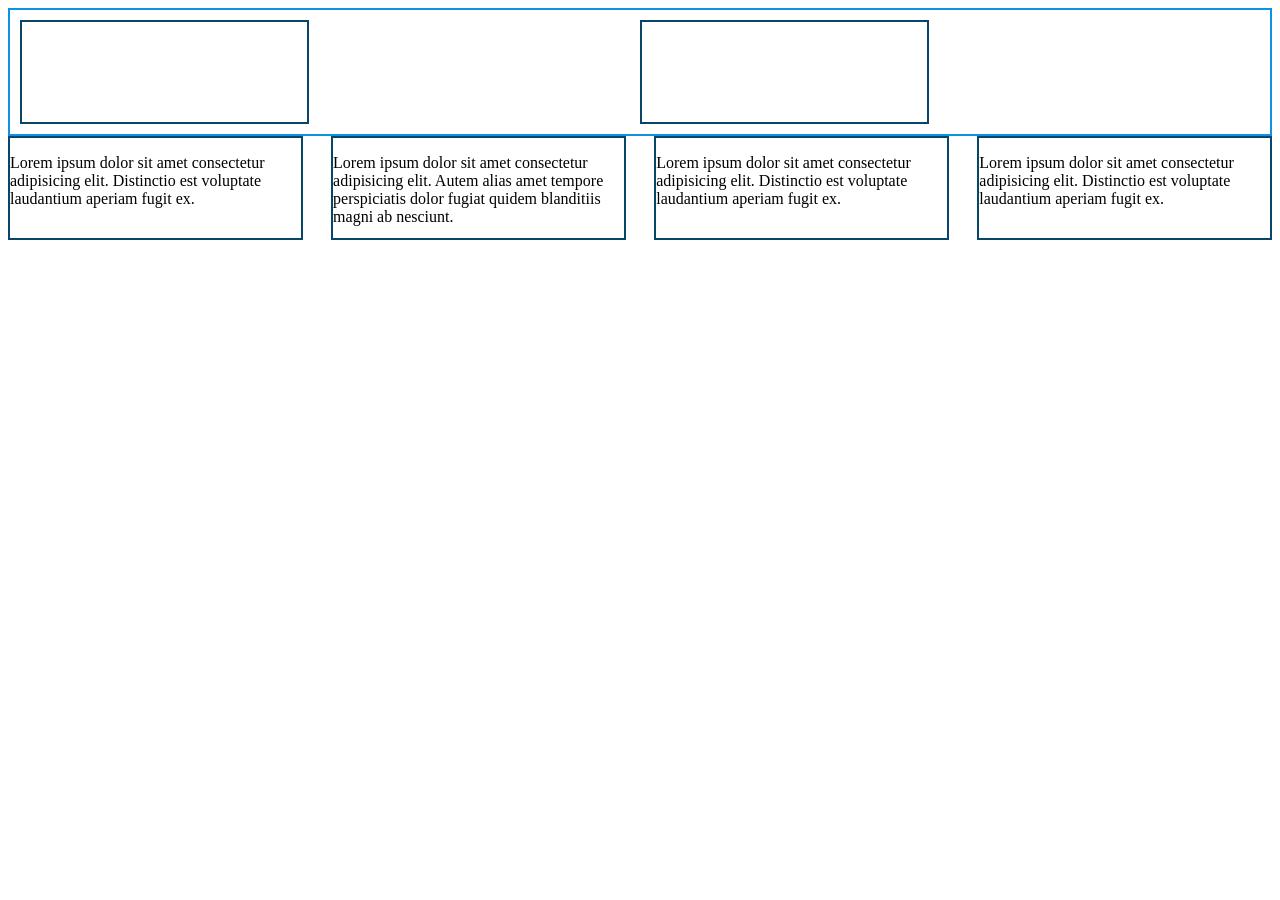
<file: Flex.html>
<!DOCTYPE html>
<html lang="en">

<head>
         <meta charset="UTF-8">
         <meta name="viewport" content="width=device-width, initial-scale=1.0">
         <title>HTML FLEX</title>
         <style>
                  .main-1 {
                           border: 2px solid rgb(14, 147, 224);
                           padding: 10px;
                           display: flex;
                           justify-content: space-between;
                  }

                  .smaller {
                           height: 100px;
                           border: 2px solid rgb(8, 69, 105);


                  }

                  /* setup username and email */
                  /* git config --global user.name "Sue" */
                  /* git config --global user.email "sue@example.com"*/
                  /* git init */
                  /* git add . */
                  /* git commit -m "learn html/css" */
                  /* git remote add origin <repository-url> */
                  /* git push -u origin master     */
                  .x {
                           width: 65%;
                  }

                  .y {
                           width: 35%;
                  }

                  .container {
                           display: flex;

                           justify-content: space-between;
                  }

                  .smaller {
                           width: 23%;
                           border: 2px solid rgb(8, 69, 105);

                  }
         </style>
</head>

<body>
         <div class="main-1">
                  <div class="smaller x"></div>
                  <div class="smaller y"></div>
                  <br>
         </div>
         <div class="container">
                  <div class="smaller">
                           <p>Lorem ipsum dolor sit amet consectetur adipisicing elit.
                                    Distinctio est voluptate laudantium aperiam fugit ex.</p>
                  </div>
                  <div class="smaller">
                           <p>Lorem ipsum dolor sit amet consectetur adipisicing elit.
                                    Autem alias amet tempore perspiciatis dolor fugiat quidem blanditiis magni ab
                                    nesciunt.</p>

                  </div>
                  <div class="smaller">
                           <p>Lorem ipsum dolor sit amet consectetur adipisicing elit.
                                    Distinctio est voluptate laudantium aperiam fugit ex.</p>
                  </div>
                  <div class="smaller">
                           <p>Lorem ipsum dolor sit amet consectetur adipisicing elit.
                                    Distinctio est voluptate laudantium aperiam fugit ex.</p>
                  </div>

                  <!-- .container>.s*4>p>lorem -->
                  <!-- (h1>) -->
         </div>
         </div>


</body>

</html>
</file>
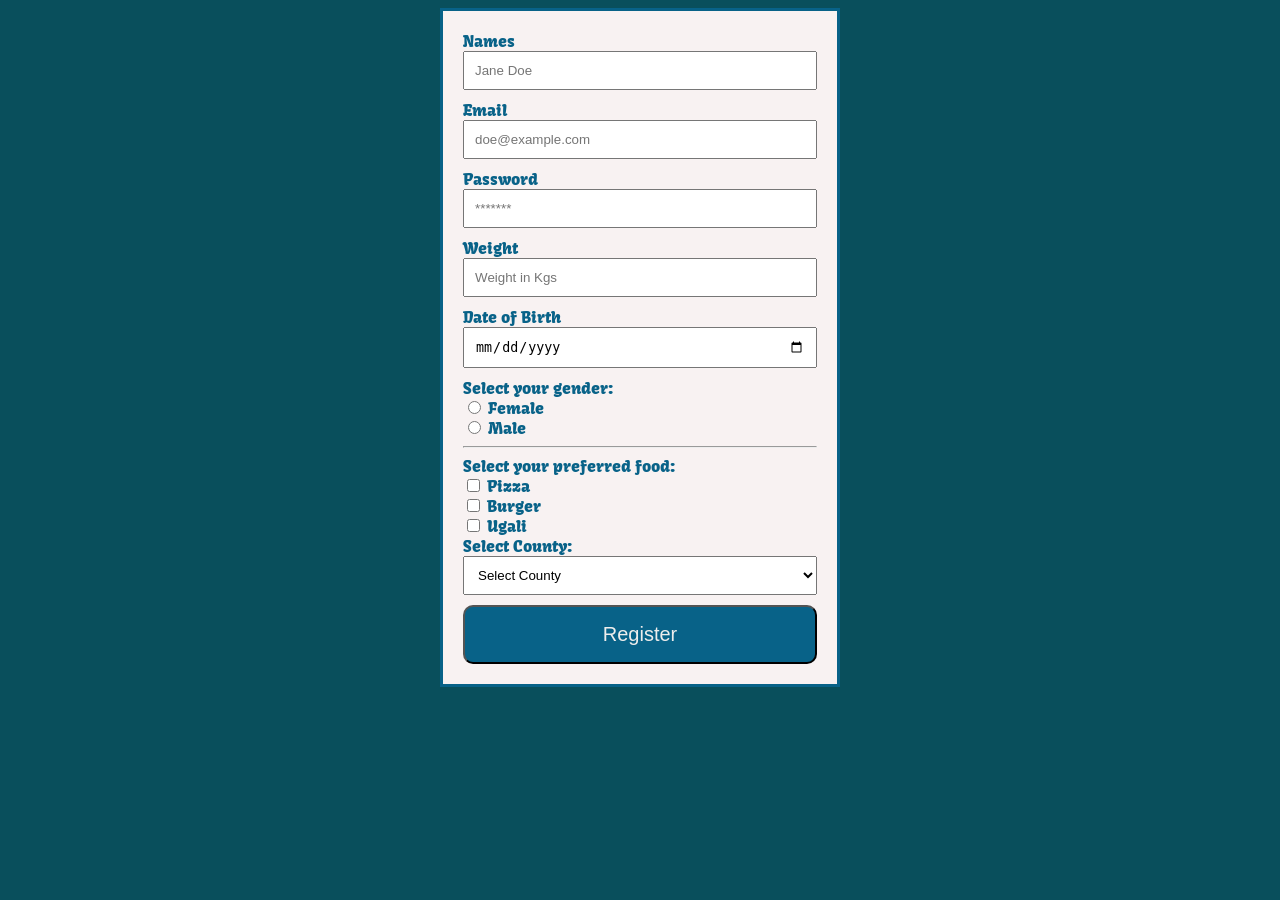
<file: form2.html>
<!DOCTYPE html>
<html lang="en">

<head>
         <meta charset="UTF-8">
         <meta name="viewport" content="width=device-width, initial-scale=1.0">
         <title>Forms</title>
         <link rel="preconnect" href="https://fonts.googleapis.com">
         <link rel="preconnect" href="https://fonts.gstatic.com" crossorigin>
         <link href="https://fonts.googleapis.com/css2?family=Kavoon&family=Spicy+Rice&display=swap" rel="stylesheet">
         <style>
                  body {
                           background-color: #094f5c;
                           font-family: 'Kavoon', cursive;
                           font-weight: 400;
                           font-style: normal;
                  }

                  form {
                           background-color: #f8f2f2;
                           padding: 20px;
                           border: 3px solid #086288;
                           width: 28%;
                           margin: auto;
                  }

                  label {
                           color: #086288;
                  }

                  .full-width {
                           width: 100%;
                           padding: 10px;
                           margin-bottom: 10px;
                           box-sizing: border-box;
                  }
                  button {
                           background-color: #086288;
                           color: rgb(238, 237, 236);
                           padding: 16px;
                           border-radius: 10px;
                           width: 100%;
                           font-size: 20px;
                  }
         </style>
</head>

<body>
         <!-- text, email, password, number, date, radio, checkbox, select, submit -->
         <form>
                  <label for="names">Names</label>
                  <input class="full-width" type="text" required id="names" name="full_name" placeholder="Jane Doe">
                  <br>
                  <label for="email">Email</label>
                  <input class="full-width" type="email" required id="email" name="email" placeholder="doe@example.com">
                  <br>
                  <label for="pass">Password</label>
                  <input class="full-width" type="password" required id="pass" name="pass" placeholder="*******">
                  <br>
                  <label for="weight">Weight</label>
                  <input class="full-width" type="number" min="30" max="250" step="0.01" required id="weight"
                           name="weight" placeholder="Weight in Kgs">
                  <br>
                  <label for="dob">Date of Birth</label>
                  <input class="full-width" type="date" min="1940-01-01" max="2008-12-31" required id="dob" name="dob">
                  <!-- name must be the same for radio buttons -->
                  <br>
                  <label >Select your gender:</label><br>
                  <input type="radio" id="m" name="gender" value="F">
                  <label for="m">Female</label>
                  <br>
                  <input type="radio" id="f" name="gender" value="M">
                  <label for="f">Male</label>
                  <hr>
                 <label >Select your preferred food:</label><br>
                  <input type="checkbox" id="x" name="food" value="P001">
                  <label for="x">Pizza</label>
                  <br>
                  <input type="checkbox" id="y" name="food">
                  <label for="y">Burger</label>
                  <br>
                  <input type="checkbox" id="z" name="food">
                  <label for="z">Ugali</label>
                 
                  <br>
                  <label>Select County:</label>
                  <select class="full-width">
                           <option >Select County</option>
                           <option value="1">Mombasa</option>
                           <option value="2">Nairobi</option>
                           <option value="3">Nyeri</option>
                           <option value="4">Kisumu</option>
                           <option value="5">Kisii</option>
                  </select>
                  <br>
                  <button>Register</button>
         </form>
</body>

</html>
</file>
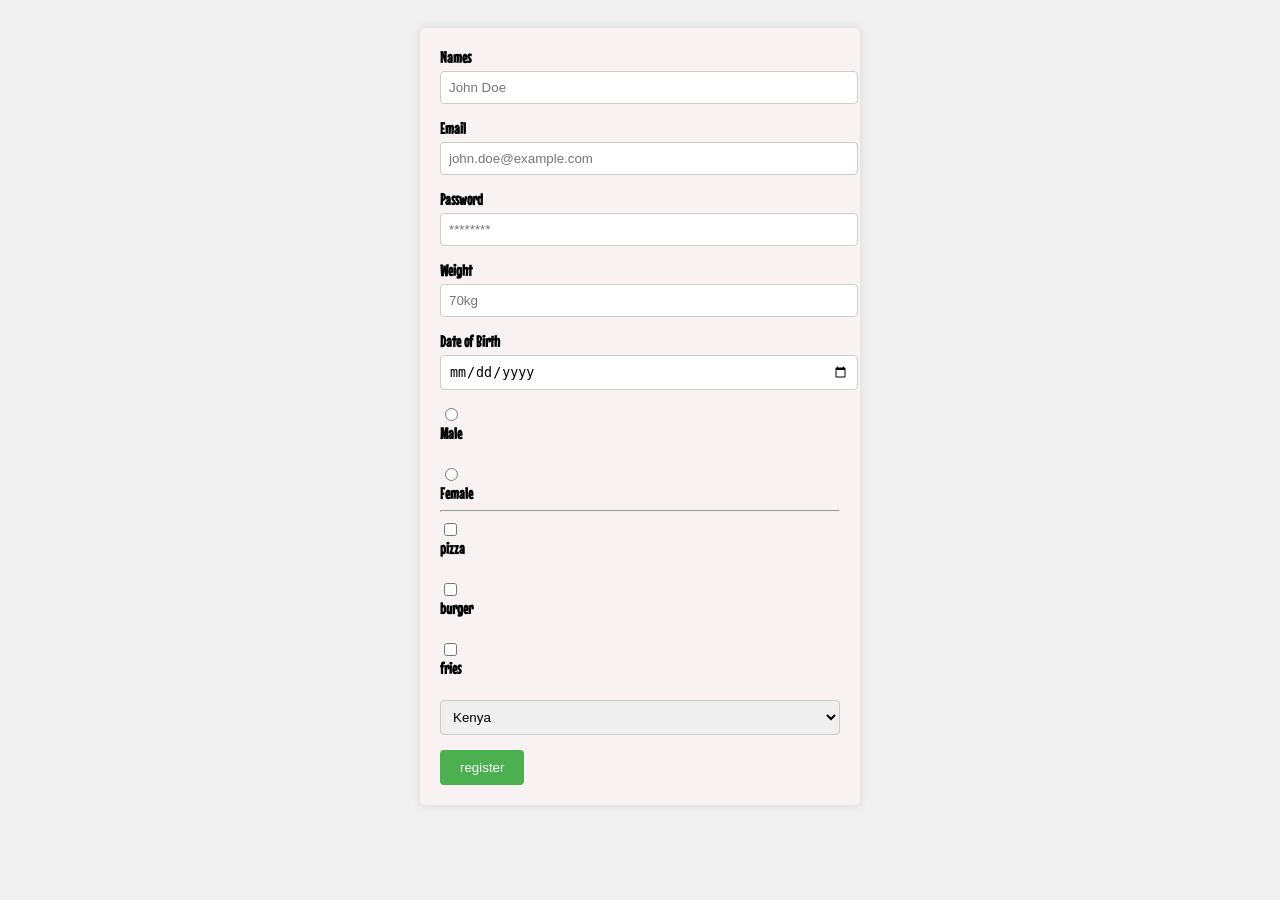
<file: forms.html>
<!DOCTYPE html>
<html lang="en">

<head>
     <meta charset="UTF-8">
     <meta name="viewport" content="width=device-width, initial-scale=1.0">
     <title>FORMS</title>
     <link rel="preconnect" href="https://fonts.googleapis.com">
     <link rel="preconnect" href="https://fonts.gstatic.com" crossorigin>
     <link href="https://fonts.googleapis.com/css2?family=Fruktur:ital@0;1&family=Mouse+Memoirs&family=Passero+One&family=Spicy+Rice&display=swap"
          rel="stylesheet">
     <style>
          body {
               font-family: 'Mouse Memoirs', cursive;
               background-color: #f0f0f0;
               padding: 20px;
          }

          form {
               background-color: #f8f2f2;
               padding: 20px;
               border-radius: 5px;
               box-shadow: 0 0 10px rgba(0, 0, 0, 0.1);
               max-width: 400px;
               margin: auto;
          }

          label {
               display: block;
               margin-bottom: 5px;
               font-weight: bold;
          }

          input[type="text"],
          input[type="email"],
          input[type="password"],
          input[type="number"],
          input[type="date"],
          select {
               width: 100%;
               padding: 8px;
               margin-bottom: 15px;
               border: 1px solid #ccc;
               border-radius: 4px;
          }

          button {
               background-color: #4CAF50;
               color: white;
               padding: 10px 20px;
               border: none;
               border-radius: 4px;
               cursor: pointer;
          }

          button:hover {
               background-color: #45a049;
          }
     </style>
</head>

<body>

     <!-- input text,email,password,weight,height,date of birth,number,gender
          ,checkbox,radiobutton,select,submit -->

     <form>
          <label for="names">Names</label>
          <input type="text" required id="names" name="full_name" placeholder="John Doe"><br>


          <label for="email">Email</label>
          <input type="email" required id="email" name="email" placeholder="john.doe@example.com" required><br>

          <label for="password">Password</label>
          <input type="password" required id="password" name="password" placeholder="********" required>
          <br>

          <label for="weight">Weight</label>
          <input type="number" min="30" max="300" step="0.01" required id="weight" name="weight" placeholder="70kg">
          <br>

          <label for="dob">Date of Birth</label>
          <input type="date" min="1900-01-01" max="2023-12-31" required id="dob" name="dob">
          <br>
          <!-- name must be te same for radio buttons -->

          <input type="radio" id="m" name="gender">
          <label for="f">Male</label><br>

          <input type="radio" id="f" name="gender">
          <label for="m">Female</label>
          <hr>
          <!-- hr  =horizontal rule used to draw line -->
          <!-- br used to insert a line break -->
          <!-- checkbox allows you to check multiple things or even none -->

          <input type="checkbox" id="x" name="food">
          <label for="x">pizza</label><br>

          <input type="checkbox" id="y" name="food">
          <label for="y">burger</label><br>

          <input type="checkbox" id="z" name="food">
          <label for="z">fries</label><br>

          <select>
               <option value="1">Kenya</option>
               <option value="2">Uganda</option>
               <option value="3">Tanzania</option>
               <option value="4">Rwanda</option>
               <option value="5">Burundi</option>
          </select>

          <button>register</button>

     </form>
</body>

</html>
</file>
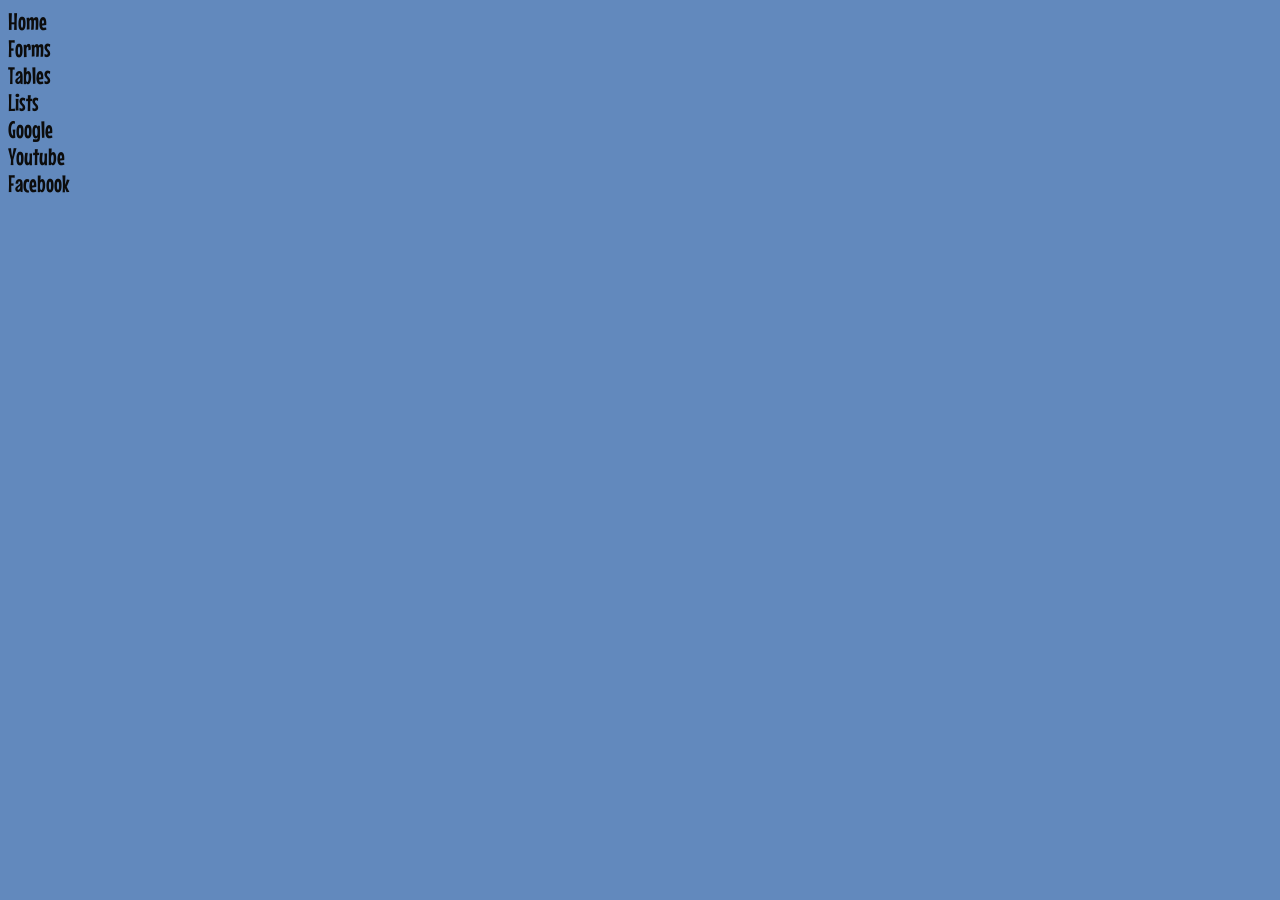
<file: links.html>
<!DOCTYPE html>
<html lang="en">

<head>
         <meta charset="UTF-8">
         <meta name="viewport" content="width=device-width, initial-scale=1.0">
         <title>LINKS</title>
         <link rel="preconnect" href="https://fonts.googleapis.com">
         <link rel="preconnect" href="https://fonts.gstatic.com" crossorigin>
         <link href="https://fonts.googleapis.com/css2?family=Fruktur:ital@0;1&family=Mouse+Memoirs&family=Passero+One&family=Spicy+Rice&display=swap"
                  rel="stylesheet">
         <style>
                  body {
                           background-color: #6289bd;
                           font-family: "Mouse Memoirs", sans-serif;
                           font-size: 1.2rem;
                           font-weight: 400;
                           color: #f7eeee;
                  }

                  a {
                           color: #0c0c0c;
                           text-decoration: none;
                           font-size: 1.5rem;
                  }

                  a:hover {
                           color: #f7eeee;
                           text-decoration: underline;
                  }
         </style>
</head>

<body>
         <a href="index.html">Home</a><br>
         <a href="forms.html">Forms</a><br>
         <a href="table.html">Tables</a><br>
         <a href="list.html">Lists</a><br>
         <a href="https://www.google.com" target="_blank">Google</a><br>
         <a href="https://www.youtube.com" target="_blank">Youtube</a><br>
         <a href="https://www.facebook.com" target="_blank">Facebook</a>


</body>

</html>
</file>
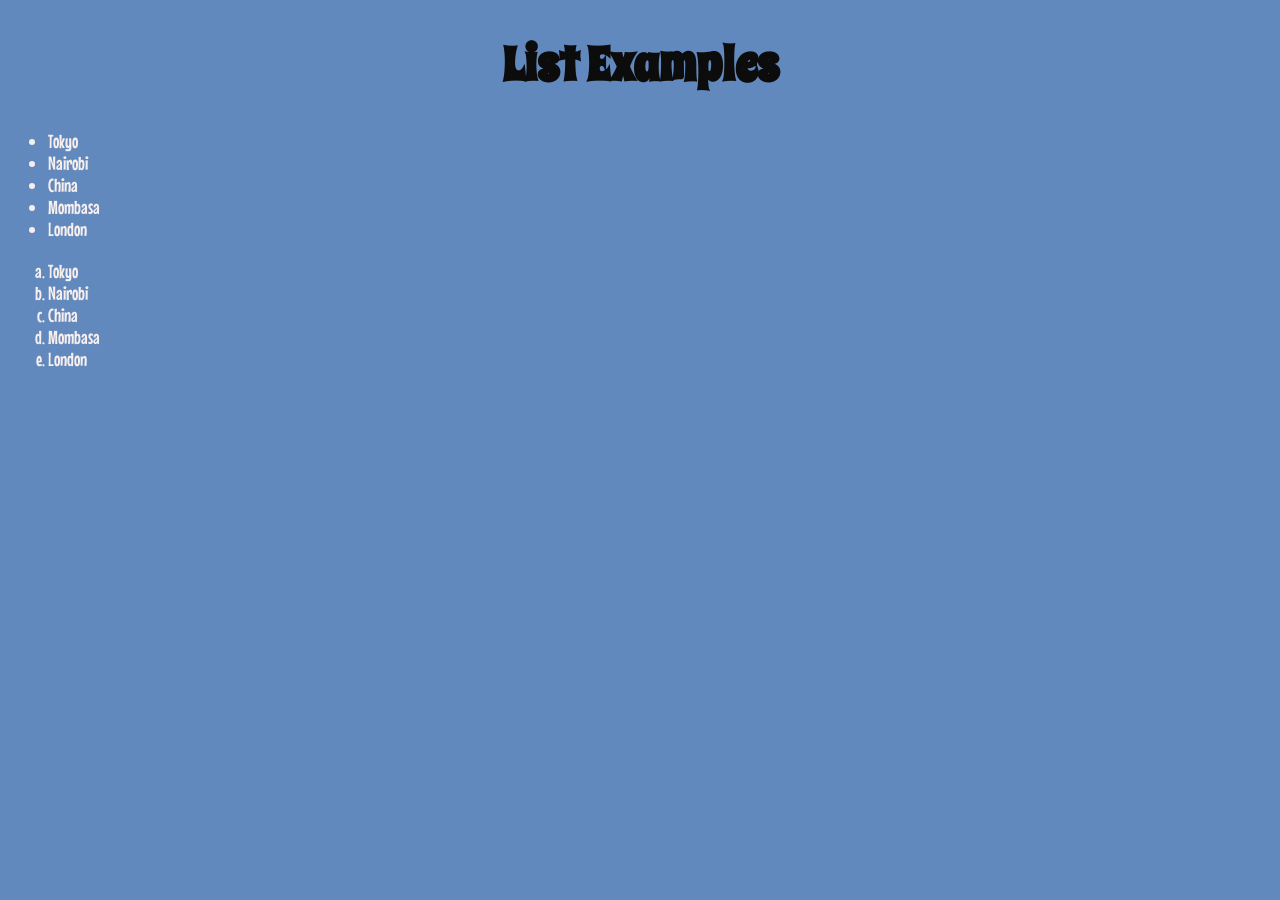
<file: list.html>
<!DOCTYPE html>
<html lang="en">

<head>
         <meta charset="UTF-8">
         <meta name="viewport" content="width=device-width, initial-scale=1.0">
         <title>Introduction to HTML</title>

         <link rel="preconnect" href="https://fonts.googleapis.com">
         <link rel="preconnect" href="https://fonts.gstatic.com" crossorigin>
         <link href="https://fonts.googleapis.com/css2?family=Fruktur:ital@0;1&family=Mouse+Memoirs&family=Passero+One&family=Spicy+Rice&display=swap"
                  rel="stylesheet">
         <style>
                  body {
                           background-color: #6289bd;
                           font-family: "Mouse Memoirs", sans-serif;
                           font-size: 1.2rem;
                           font-weight: 400;
                           color: #f7eeee;
                  }

                  h1 {
                           text-align: center;
                           font-family: "Spicy Rice", serif;
                           font-size: 3rem;
                           color: #0c0c0c;
                  }
         </style>
</head>

<body>
         <h1>List Examples</h1>

         <!-- Unordered list -->
         <!-- uses dots -->

         <ul>
                  <li>Tokyo</li>
                  <li>Nairobi</li>
                  <li>China</li>
                  <li>Mombasa</li>
                  <li>London</li>
         </ul>

         <!-- Ordered list -->
         <!-- open using numbers,letters anything of your choise 1,i,a,A-->
         <ol type="a">
                  <li>Tokyo</li>
                  <li>Nairobi</li>
                  <li>China</li>
                  <li>Mombasa</li>
                  <li>London</li>


         </ol>
         <!-- task how to handle more than 26 when it comes to many iteams more than 26 and yourusing type="a" -->
</body>

</html>
</file>
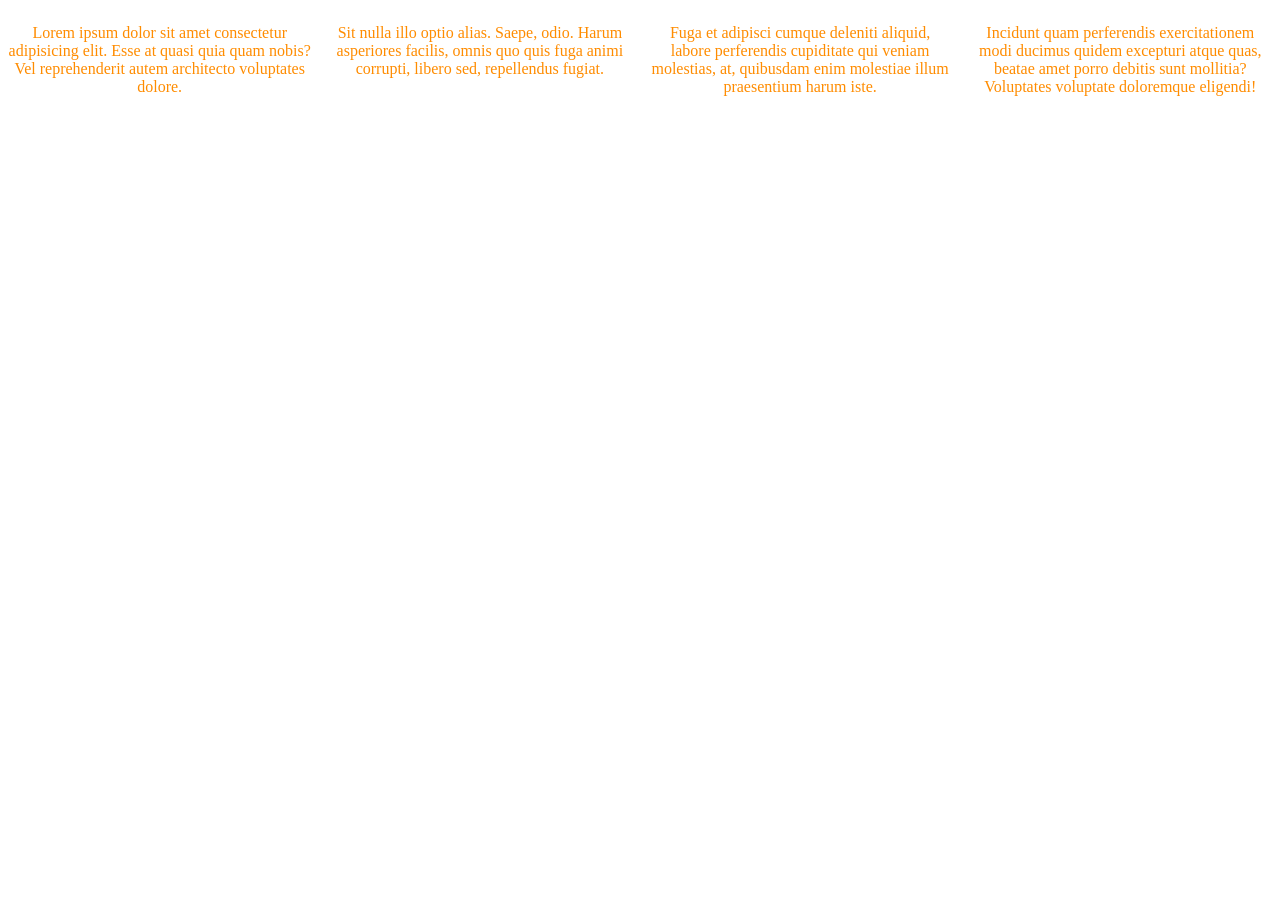
<file: responsive.html>
<!DOCTYPE html>
<html lang="en">

<head>
  <meta charset="UTF-8">
  <meta name="viewport" content="width=device-width, initial-scale=1.0">
  <title>MEDIA QUERIES</title>
  <link rel="stylesheet" href="CSS/mine.css">

</head>

<body>
  <!-- CBN -->
  <!-- .row>.col*4>p>lorem5 -->
  <!-- emmet shortcuts -->
  <div class="row">
    <div class="col">
      <p>Lorem ipsum dolor sit amet consectetur adipisicing elit.
        Esse at quasi quia quam nobis? Vel reprehenderit autem architecto voluptates dolore.
      </p>
    </div>
    <div class="col">
      <p>Sit nulla illo optio alias. Saepe, odio. Harum asperiores
        facilis, omnis quo quis fuga animi corrupti, libero sed, repellendus fugiat.</p>
    </div>
    <div class="col">
      <p>Fuga et adipisci cumque deleniti aliquid, labore perferendis
        cupiditate qui veniam molestias, at, quibusdam enim molestiae illum praesentium
        harum iste.</p>
    </div>
    <div class="col">
      <p>Incidunt quam perferendis exercitationem modi ducimus
        quidem excepturi atque quas, beatae amet porro debitis sunt mollitia? Voluptates
        voluptate doloremque eligendi!</p>
    </div>
  </div>

</body>

</html>
</file>
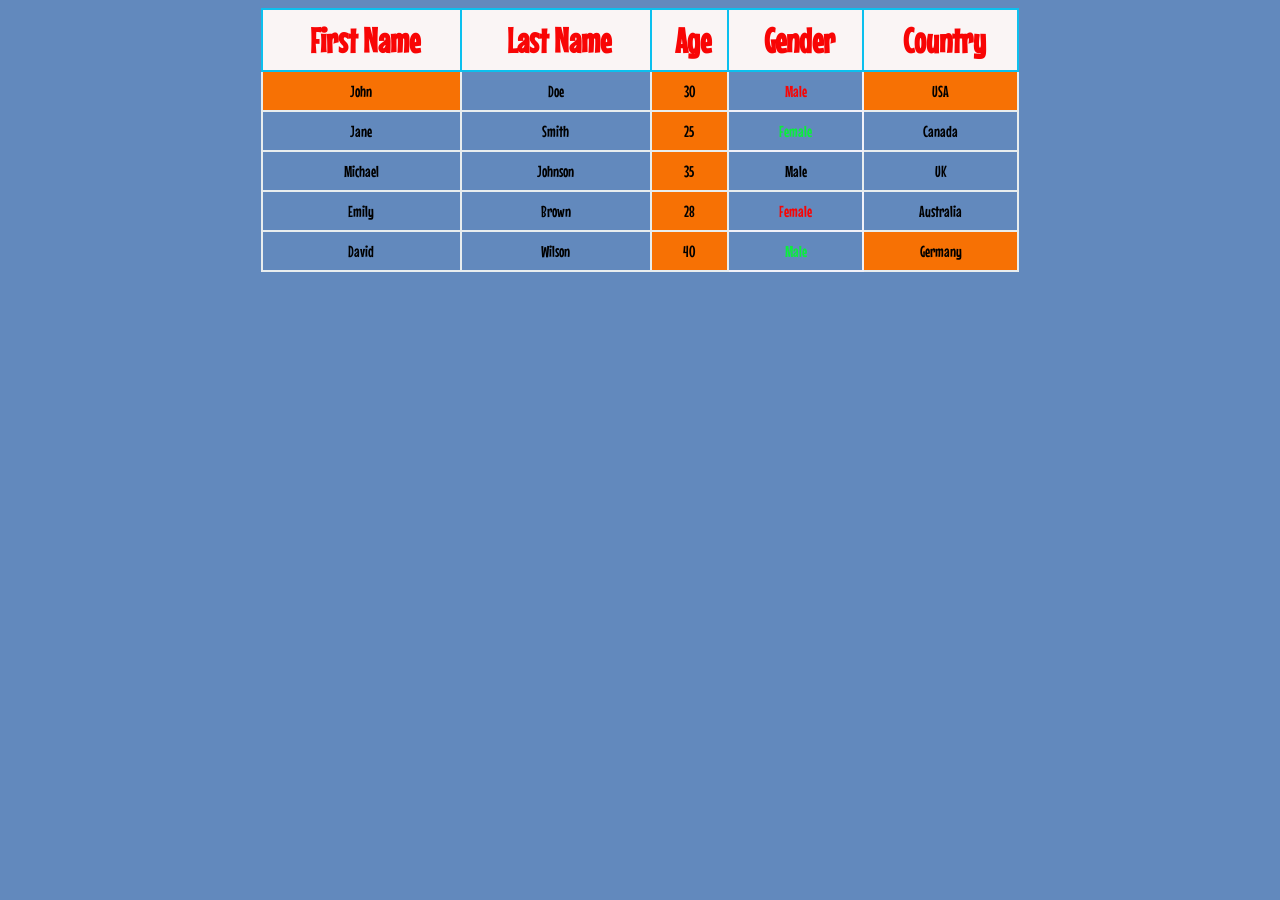
<file: table.html>
<!DOCTYPE html>
<html lang="en">

<head>
         <meta charset="UTF-8">
         <meta name="viewport" content="width=device-width, initial-scale=1.0">
         <title>Tables</title>
         <link rel="preconnect" href="https://fonts.googleapis.com">
         <link rel="preconnect" href="https://fonts.gstatic.com" crossorigin>
         <link href="https://fonts.googleapis.com/css2?family=Fruktur:ital@0;1&family=Mouse+Memoirs&family=Passero+One&family=Spicy+Rice&display=swap"
                  rel="stylesheet">

         <style>
                  body {
                           background-color: #6289bd;
                           font-family: "Mouse Memoirs", sans-serif;
                  }

                  table {
                           border: 2px solid #f1f1f8;

                           border-collapse: collapse;
                           width: 60%;
                           margin: auto;

                  }

                  th {
                           border: 2px solid #0bc0ee;
                           padding-top: 10px;
                           padding-left: 8px;
                           padding-bottom: 10px;
                           text-align: center;
                           background-color: #faf5f5;
                           color: #f80505;
                           font-size: 2.2rem;


                  }


                  td {
                           border: 2px solid #e8edee;
                           text-align: center;
                           padding: 10px;

                  }

                  .sob-column {
                           background-color: #f77104;
                  }

                  .text-danger {
                           color: #f80505;
                  }

                  .text-success {
                           color: #0bee3c;
                  }

                  .fancy-border {
                           border: 2px solid #f1f1f8;

                  }
         </style>
</head>

<body>
         <!-- tr table row -->
         <!-- td table data -->
         <!-- table -->

         <table>
                  <thead>
                           <tr>
                                    <th>First Name</th>
                                    <th>Last Name</th>
                                    <th>Age</th>
                                    <th>Gender</th>
                                    <th>Country</th>
                           </tr>
                  </thead>
                  <tbody>
                           <tr>
                                    <td class="sob-column">John</td>
                                    <td>Doe</td>
                                    <td class="sob-column">30</td>
                                    <td class="fancy-border text-danger">Male</td>
                                    <td class="sob-column">USA</td>
                           </tr>
                           <tr>
                                    <td>Jane</td>
                                    <td>Smith</td>
                                    <td class="sob-column">25</td>
                                    <td class="fancy-border text-success">Female</td>
                                    <td>Canada</td>
                           </tr>
                           <tr>
                                    <td>Michael</td>
                                    <td>Johnson</td>
                                    <td class="sob-column">35</td>
                                    <td>Male</td>
                                    <td>UK</td>
                           </tr>
                           <tr>
                                    <td>Emily</td>
                                    <td>Brown</td>
                                    <td class="sob-column">28</td>
                                    <td class="fancy-border text-danger">Female</td>
                                    <td>Australia</td>
                           </tr>
                           <tr>
                                    <td>David</td>
                                    <td>Wilson</td>
                                    <td class="sob-column">40</td>
                                    <td class="fancy-border text-success">Male</td>
                                    <td class="sob-column">Germany</td>
                           </tr>

                  </tbody>
         </table>

</body>

</html>
</file>
<file: CSS/complete.css>
@import url('https://fonts.googleapis.com/css2?family=Caprasimo&family=Germania+One&family=Jaro:opsz@6..72&family=Odibee+Sans&family=Pirata+One&family=Ranchers&family=Spicy+Rice&display=swap');



:root {
         --brand-green: #007a5a;
         --brand-dark: #00aeef;
         --soft-bg: #faf7f7;

}

body {
         background-color: var(--brand-green);
         font-family: "Germania One", serif;
         font-weight: 400;
         font-style: normal;
         word-spacing: 3px;
         letter-spacing: 2px;
         background: linear-gradient(to right, var(--brand-green), var(--brand-dark));


}

.navbar-brand {
         color: var(--brand-green);
         font-size: 1.5rem;
         /* background: linear-gradient(to right, var(--brand-green), var(--brand-dark)); */
}

#goods {
         color: var(--brand-dark);
}

.navbar-brand:hover {

         color: var(--brand-dark);
}

.nav-link {
         color: var(--brand-green);
         font-size: 1.2rem;
         font-weight: 900;

}

.nav-link .active,
.nav-link:hover {
         color: var(--brand-green) !important;

}

.btn-primary {
         background-color: var(--brand-green);
         border-color: var(--brand-green);
         transition: all 1s;

         color: var(--soft-bg);
         border-radius: 3px;
}

.btn-primary:hover {
         background-color: var(--brand-dark);
         border-color: var(--brand-green);

         color: var(--soft-bg);
}

.hero {
         background: linear-gradient(to right, var(--brand-green), var(--brand-dark));




}

.hero .small-heading {
         color: var(--brand-dark);
         letter-spacing: 2px;
         font-size: 1.5rem;
         font-weight: 800;

}

.card {
         /* border-color: var(--soft-bg); */
         transition: transform 0.5s ease, box-shadow 0.5s ease;
         background: linear-gradient(to right, var(--brand-green), var(--brand-dark));


}

.card:hover {
         transform: translateY(-4px);
         box-shadow: -6px 7px 5px 0px rgba(240, 231, 231, 0.75);
         -webkit-box-shadow: -6px 7px 5px 0px rgba(240, 231, 231, 0.75);
         -moz-box-shadow: -6px 7px 5px 0px rgba(240, 231, 231, 0.75);

}

.card img {
         width: 100%;
         height: 230px;
         object-fit: cover;
}

.card-title {
         font-size: 1.2rem;
         font-weight: 700;

}

.price {
         font-size: 1.5rem;
         color: var(--brand-dark);
         font-weight: 700;

}

.about-section {
         background-color: var(--soft-bg);


}

.about-section i {
         color: var(--brand-dark);

         font-size: 2rem;
}

footer {
         /* background-color: var(--brand-green); */

         color: #faf7f7;

         footer li {}
}

footer a {
         color: white;
         text-decoration: none;

}

footer a:hover {
         color: rgb(225, 235, 225);
}

.copyright {
         color: white;


}

animate__bounce.my-element {
         display: inline-block;
         margin: 0 0.5rem;

         animation: bounce;
         /* referring directly to the animation's @keyframe declaration */
         animation-duration: 2s;
         /* don't forget to set a duration! */
}
</file>
<file: CSS/mine.css>
.row {

        display: flex;
        flex-wrap: wrap;
        justify-content: space-between;
}

.col {
        border: 1px;
        width: 24%;
        color: darkorange;
        
}

p {
        text-align: center;
}

/* nedia quries */
@media screen and (min-width: 768px) and (max-width: 1023px) {
        p {
                color: #ff0000;
        }

        .col {
                width: 48%;
                margin-bottom: 12px;
        }
}

@media screen and (max-width: 767px) {
        .col {
                width: 100%;
                margin-bottom: 12px;

        }

        p {
                color: #5900ff;
        }

        /* python django */
        /* css framework 95% done for you */
        /* js react */
}
</file>
